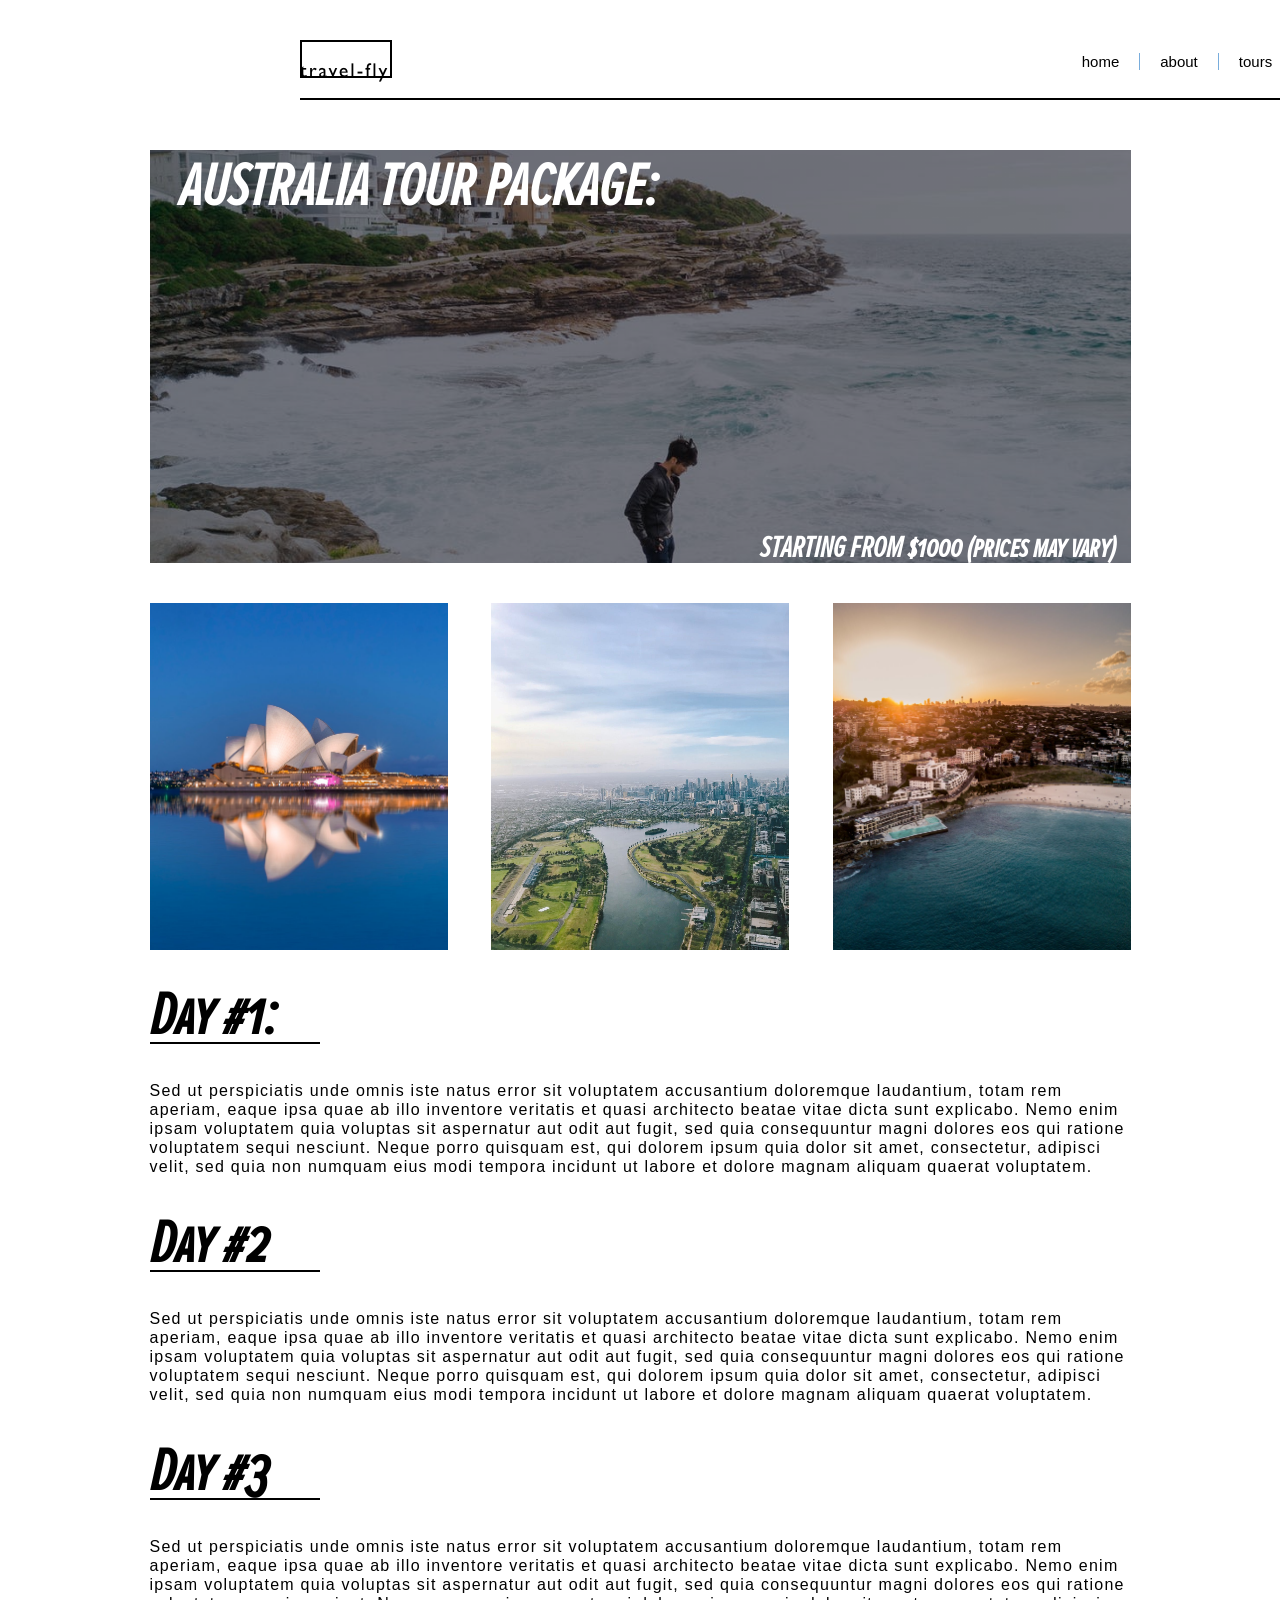
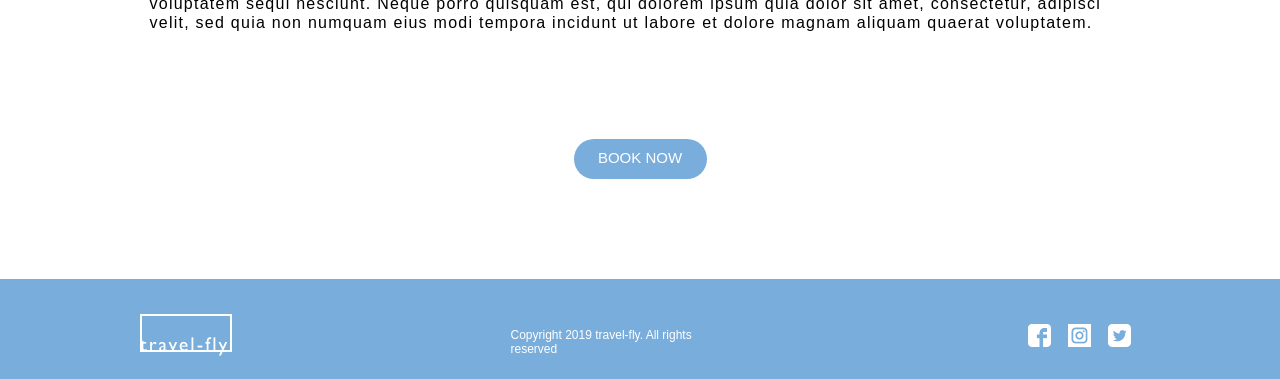
<file: australia.html>
<!DOCTYPE html>
<html lang="en">
  <head>
    <meta charset="UTF-8" />
    <meta name="viewport" content="width=device-width, initial-scale=1.0" />
    <title>Australia</title>
    <link rel="stylesheet" href="css/styles.css" />
  </head>
  <body>
    <nav class="black-nav">
      <div class="logo-black"></div>
      <div class="black-links">
        <a id="home" href="#">home</a>
        <a id="about" href="#" class="active">about</a>
        <a id="tours" href="#" class="active">tours</a>
        <a id="special" href="#" class="active">special offers</a>
        <a id="blog" href="#" class="active">blog</a>
        <a id="contact" class="contact" href="#" class="active">contact</a>
      </div>
    </nav>

    <section class="individual-tours">
      <header class="australia-main">
        <h1>AUSTRALIA TOUR PACKAGE:</h1>
        <h4>STARTING FROM $1000 (prices may vary)</h4>
      </header>

      <div class="tour-images">
        <div class="image seven"></div>
        <div class="image eight"></div>
        <div class="image nine"></div>
      </div>
      <div class="tour-text">
        <div class="text">
          <h1>Day #1:</h1>
          <p>
            Sed ut perspiciatis unde omnis iste natus error sit voluptatem
            accusantium doloremque laudantium, totam rem aperiam, eaque ipsa
            quae ab illo inventore veritatis et quasi architecto beatae vitae
            dicta sunt explicabo. Nemo enim ipsam voluptatem quia voluptas sit
            aspernatur aut odit aut fugit, sed quia consequuntur magni dolores
            eos qui ratione voluptatem sequi nesciunt. Neque porro quisquam est,
            qui dolorem ipsum quia dolor sit amet, consectetur, adipisci velit,
            sed quia non numquam eius modi tempora incidunt ut labore et dolore
            magnam aliquam quaerat voluptatem.
          </p>
        </div>
        <div class="text">
          <h1>Day #2</h1>
          <p>
            Sed ut perspiciatis unde omnis iste natus error sit voluptatem
            accusantium doloremque laudantium, totam rem aperiam, eaque ipsa
            quae ab illo inventore veritatis et quasi architecto beatae vitae
            dicta sunt explicabo. Nemo enim ipsam voluptatem quia voluptas sit
            aspernatur aut odit aut fugit, sed quia consequuntur magni dolores
            eos qui ratione voluptatem sequi nesciunt. Neque porro quisquam est,
            qui dolorem ipsum quia dolor sit amet, consectetur, adipisci velit,
            sed quia non numquam eius modi tempora incidunt ut labore et dolore
            magnam aliquam quaerat voluptatem.
          </p>
        </div>
        <div class="text">
          <h1>Day #3</h1>
          <p>
            Sed ut perspiciatis unde omnis iste natus error sit voluptatem
            accusantium doloremque laudantium, totam rem aperiam, eaque ipsa
            quae ab illo inventore veritatis et quasi architecto beatae vitae
            dicta sunt explicabo. Nemo enim ipsam voluptatem quia voluptas sit
            aspernatur aut odit aut fugit, sed quia consequuntur magni dolores
            eos qui ratione voluptatem sequi nesciunt. Neque porro quisquam est,
            qui dolorem ipsum quia dolor sit amet, consectetur, adipisci velit,
            sed quia non numquam eius modi tempora incidunt ut labore et dolore
            magnam aliquam quaerat voluptatem.
          </p>
        </div>
      </div>
    </section>
    <div class="learnmore-button">
      <p>BOOK NOW</p>
    </div>

    <!-- --------------FOOTER---------- -->
    <footer>
      <div class="footer-content">
        <div class="icon"></div>
        <div class="copywright">
          Copyright 2019 travel-fly. All rights reserved
        </div>
        <div class="socials">
          <div class="facebook"></div>
          <div class="instagram"></div>
          <div class="twitter"></div>
        </div>
      </div>
    </footer>
  </body>
</html>
</file>
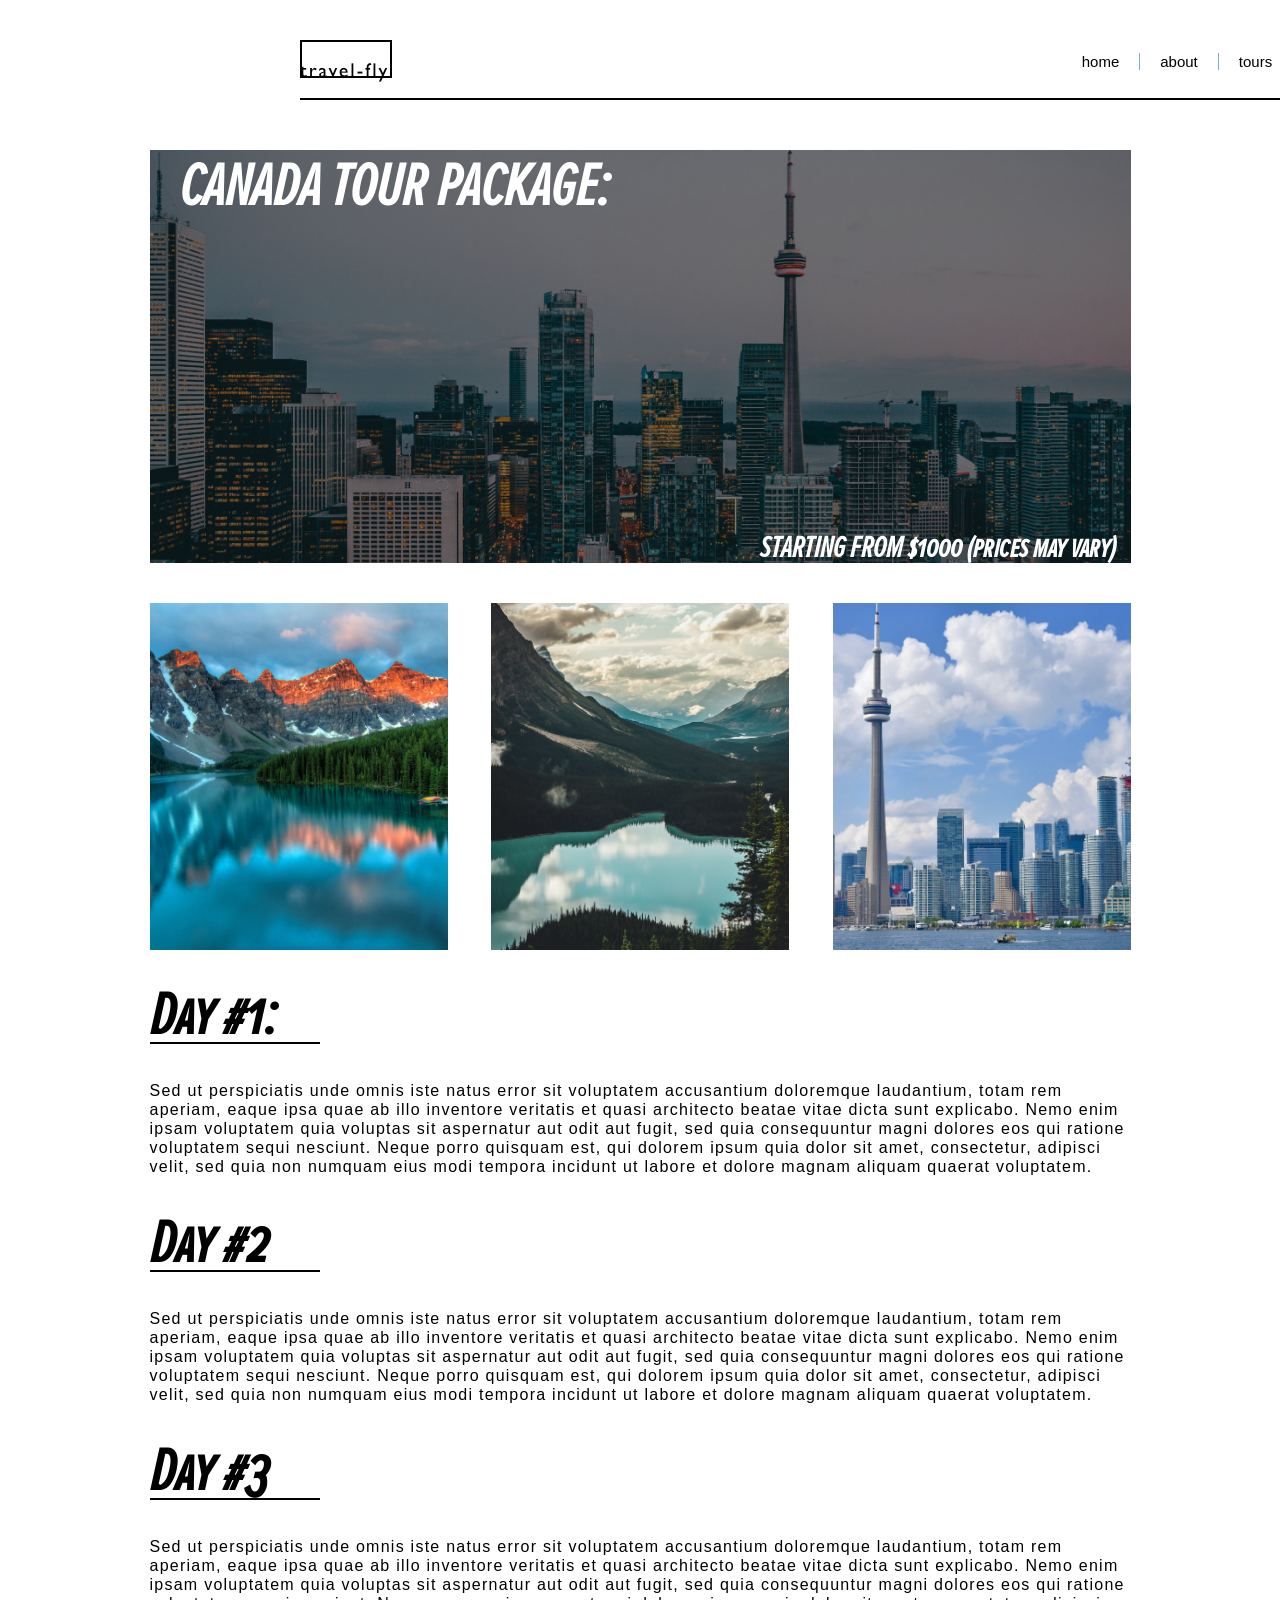
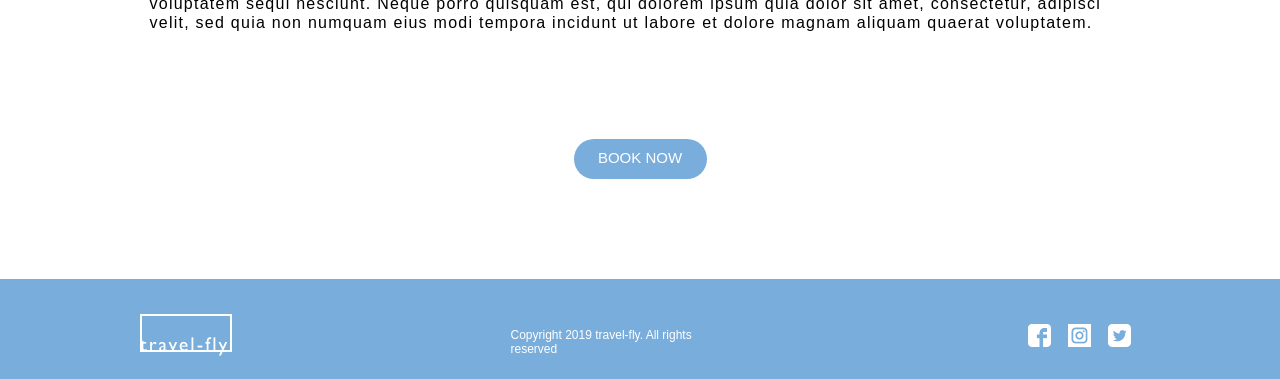
<file: canada.html>
<!DOCTYPE html>
<html lang="en">
  <head>
    <meta charset="UTF-8" />
    <meta name="viewport" content="width=device-width, initial-scale=1.0" />
    <title>Canada</title>
    <link rel="stylesheet" href="css/styles.css" />
  </head>
  <body>
    <nav class="black-nav">
      <div class="logo-black"></div>
      <div class="black-links">
        <a href="index.html" class="active">home</a>
        <a href="about.html" class="active">about</a>
        <a href="tours.html" class="active">tours</a>
        <a href="special.html" class="active">special offers</a>
        <a href="blog.html" class="active">blog</a>
        <a class="contact" href="contact.html" class="acive">contact</a>
      </div>
    </nav>

    <!-- =========HEADER PICTURE=============== -->
    <section class="individual-tours">
      <header class="canada-main">
        <h1>CANADA TOUR PACKAGE:</h1>
        <h4>STARTING FROM $1000 (prices may vary)</h4>
      </header>

      <div class="tour-images">
        <div class="image twentytwo"></div>
        <div class="image twentythree"></div>
        <div class="image twentyfour"></div>
      </div>
      <div class="tour-text">
        <div class="text">
          <h1>Day #1:</h1>
          <p>
            Sed ut perspiciatis unde omnis iste natus error sit voluptatem
            accusantium doloremque laudantium, totam rem aperiam, eaque ipsa
            quae ab illo inventore veritatis et quasi architecto beatae vitae
            dicta sunt explicabo. Nemo enim ipsam voluptatem quia voluptas sit
            aspernatur aut odit aut fugit, sed quia consequuntur magni dolores
            eos qui ratione voluptatem sequi nesciunt. Neque porro quisquam est,
            qui dolorem ipsum quia dolor sit amet, consectetur, adipisci velit,
            sed quia non numquam eius modi tempora incidunt ut labore et dolore
            magnam aliquam quaerat voluptatem.
          </p>
        </div>
        <div class="text">
          <h1>Day #2</h1>
          <p>
            Sed ut perspiciatis unde omnis iste natus error sit voluptatem
            accusantium doloremque laudantium, totam rem aperiam, eaque ipsa
            quae ab illo inventore veritatis et quasi architecto beatae vitae
            dicta sunt explicabo. Nemo enim ipsam voluptatem quia voluptas sit
            aspernatur aut odit aut fugit, sed quia consequuntur magni dolores
            eos qui ratione voluptatem sequi nesciunt. Neque porro quisquam est,
            qui dolorem ipsum quia dolor sit amet, consectetur, adipisci velit,
            sed quia non numquam eius modi tempora incidunt ut labore et dolore
            magnam aliquam quaerat voluptatem.
          </p>
        </div>
        <div class="text">
          <h1>Day #3</h1>
          <p>
            Sed ut perspiciatis unde omnis iste natus error sit voluptatem
            accusantium doloremque laudantium, totam rem aperiam, eaque ipsa
            quae ab illo inventore veritatis et quasi architecto beatae vitae
            dicta sunt explicabo. Nemo enim ipsam voluptatem quia voluptas sit
            aspernatur aut odit aut fugit, sed quia consequuntur magni dolores
            eos qui ratione voluptatem sequi nesciunt. Neque porro quisquam est,
            qui dolorem ipsum quia dolor sit amet, consectetur, adipisci velit,
            sed quia non numquam eius modi tempora incidunt ut labore et dolore
            magnam aliquam quaerat voluptatem.
          </p>
        </div>
      </div>
    </section>
    <div class="learnmore-button">
      <p>BOOK NOW</p>
    </div>

    <footer>
      <div class="footer-content">
        <div class="icon"></div>
        <div class="copywright">
          Copyright 2019 travel-fly. All rights reserved
        </div>
        <div class="socials">
          <div class="facebook"></div>
          <div class="instagram"></div>
          <div class="twitter"></div>
        </div>
      </div>
    </footer>
  </body>
</html>
</file>
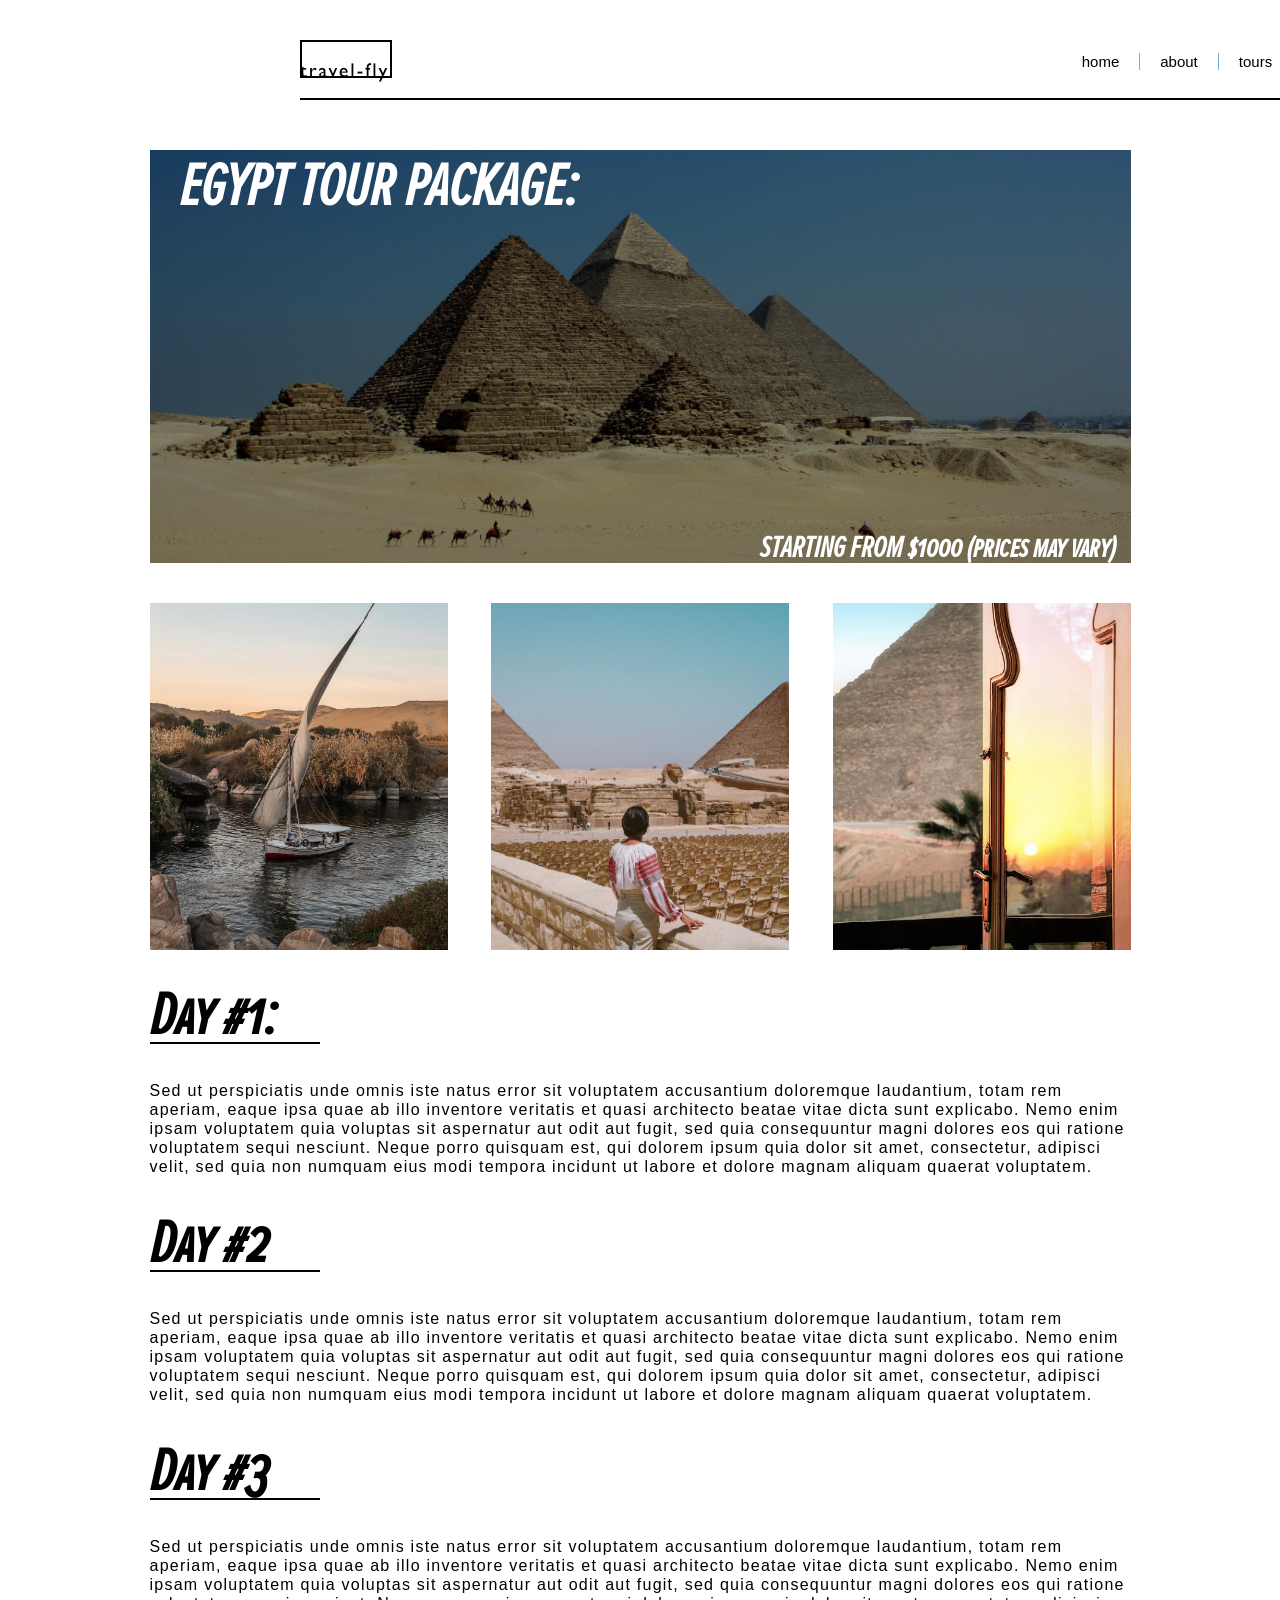
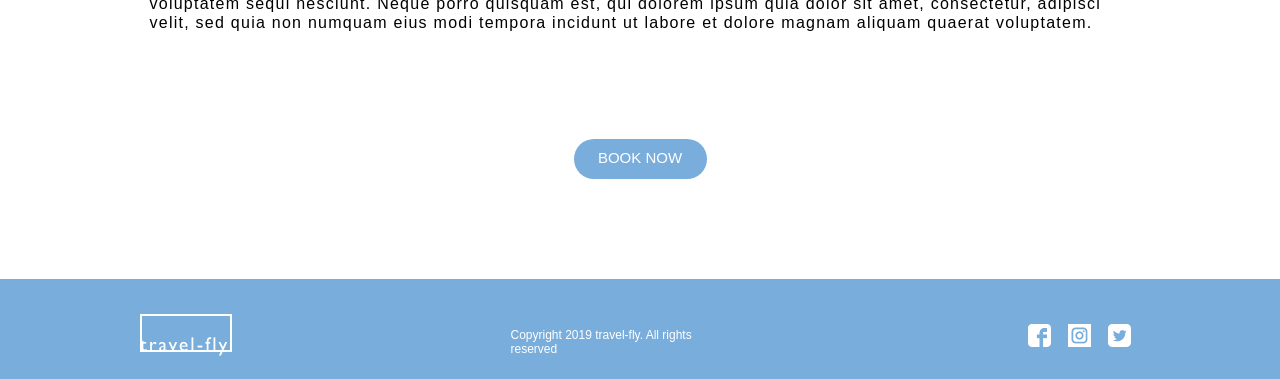
<file: egypt.html>
<!DOCTYPE html>
<html lang="en">
  <head>
    <meta charset="UTF-8" />
    <meta name="viewport" content="width=device-width, initial-scale=1.0" />
    <title>Egypt</title>
    <link rel="stylesheet" href="css/styles.css" />
  </head>
  <body>
    <nav class="black-nav">
      <div class="logo-black"></div>
      <div class="black-links">
        <a href="index.html" class="active">home</a>
        <a href="about.html" class="active">about</a>
        <a href="tours.html" class="active">tours</a>
        <a href="special.html" class="active">special offers</a>
        <a href="blog.html" class="active">blog</a>
        <a class="contact" href="contact.html" class="acive">contact</a>
      </div>
    </nav>

    <!-- =========HEADER PICTURE=============== -->
    <section class="individual-tours">
      <header class="egypt-main">
        <h1>EGYPT TOUR PACKAGE:</h1>
        <h4>STARTING FROM $1000 (prices may vary)</h4>
      </header>

      <div class="tour-images">
        <div class="image sixteen"></div>
        <div class="image seventeen"></div>
        <div class="image eighteen"></div>
      </div>
      <div class="tour-text">
        <div class="text">
          <h1>Day #1:</h1>
          <p>
            Sed ut perspiciatis unde omnis iste natus error sit voluptatem
            accusantium doloremque laudantium, totam rem aperiam, eaque ipsa
            quae ab illo inventore veritatis et quasi architecto beatae vitae
            dicta sunt explicabo. Nemo enim ipsam voluptatem quia voluptas sit
            aspernatur aut odit aut fugit, sed quia consequuntur magni dolores
            eos qui ratione voluptatem sequi nesciunt. Neque porro quisquam est,
            qui dolorem ipsum quia dolor sit amet, consectetur, adipisci velit,
            sed quia non numquam eius modi tempora incidunt ut labore et dolore
            magnam aliquam quaerat voluptatem.
          </p>
        </div>
        <div class="text">
          <h1>Day #2</h1>
          <p>
            Sed ut perspiciatis unde omnis iste natus error sit voluptatem
            accusantium doloremque laudantium, totam rem aperiam, eaque ipsa
            quae ab illo inventore veritatis et quasi architecto beatae vitae
            dicta sunt explicabo. Nemo enim ipsam voluptatem quia voluptas sit
            aspernatur aut odit aut fugit, sed quia consequuntur magni dolores
            eos qui ratione voluptatem sequi nesciunt. Neque porro quisquam est,
            qui dolorem ipsum quia dolor sit amet, consectetur, adipisci velit,
            sed quia non numquam eius modi tempora incidunt ut labore et dolore
            magnam aliquam quaerat voluptatem.
          </p>
        </div>
        <div class="text">
          <h1>Day #3</h1>
          <p>
            Sed ut perspiciatis unde omnis iste natus error sit voluptatem
            accusantium doloremque laudantium, totam rem aperiam, eaque ipsa
            quae ab illo inventore veritatis et quasi architecto beatae vitae
            dicta sunt explicabo. Nemo enim ipsam voluptatem quia voluptas sit
            aspernatur aut odit aut fugit, sed quia consequuntur magni dolores
            eos qui ratione voluptatem sequi nesciunt. Neque porro quisquam est,
            qui dolorem ipsum quia dolor sit amet, consectetur, adipisci velit,
            sed quia non numquam eius modi tempora incidunt ut labore et dolore
            magnam aliquam quaerat voluptatem.
          </p>
        </div>
      </div>
    </section>
    <div class="learnmore-button">
      <p>BOOK NOW</p>
    </div>

    <footer>
      <div class="footer-content">
        <div class="icon"></div>
        <div class="copywright">
          Copyright 2019 travel-fly. All rights reserved
        </div>
        <div class="socials">
          <div class="facebook"></div>
          <div class="instagram"></div>
          <div class="twitter"></div>
        </div>
      </div>
    </footer>
  </body>
</html>
</file>
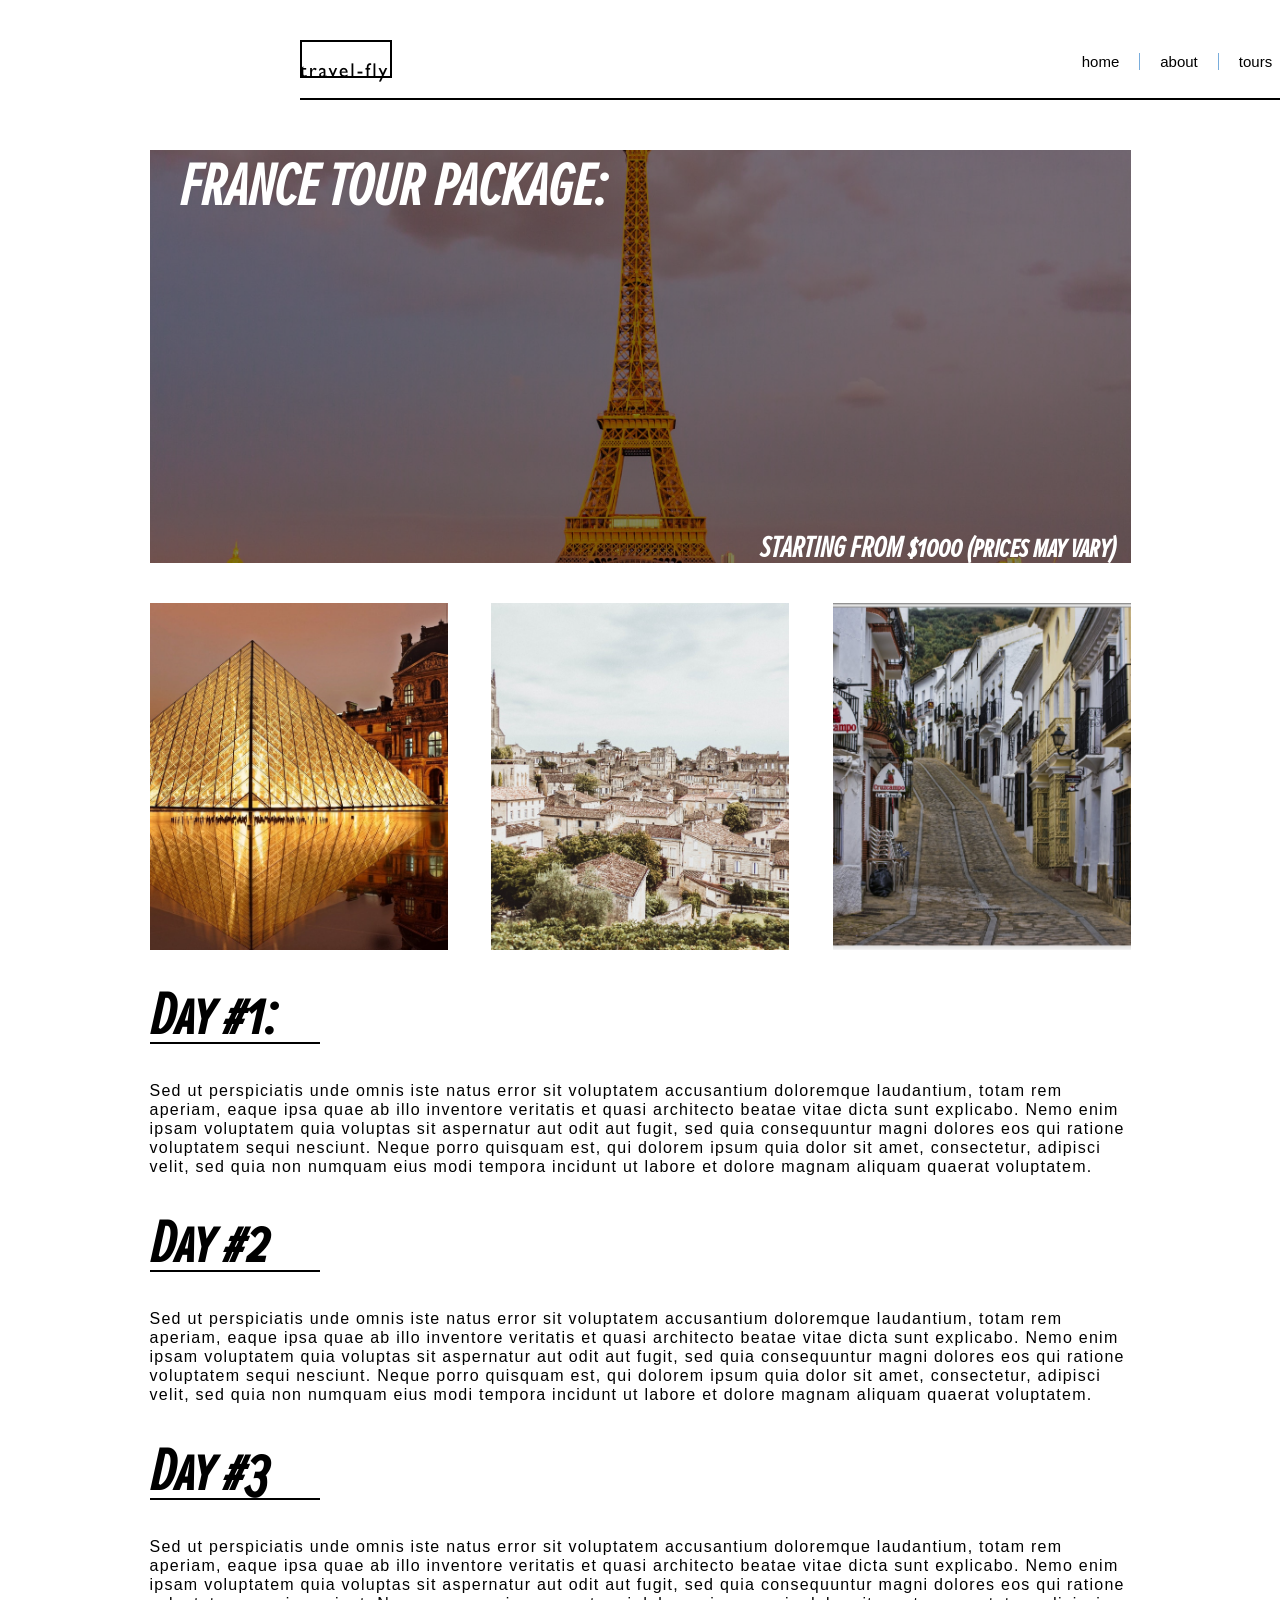
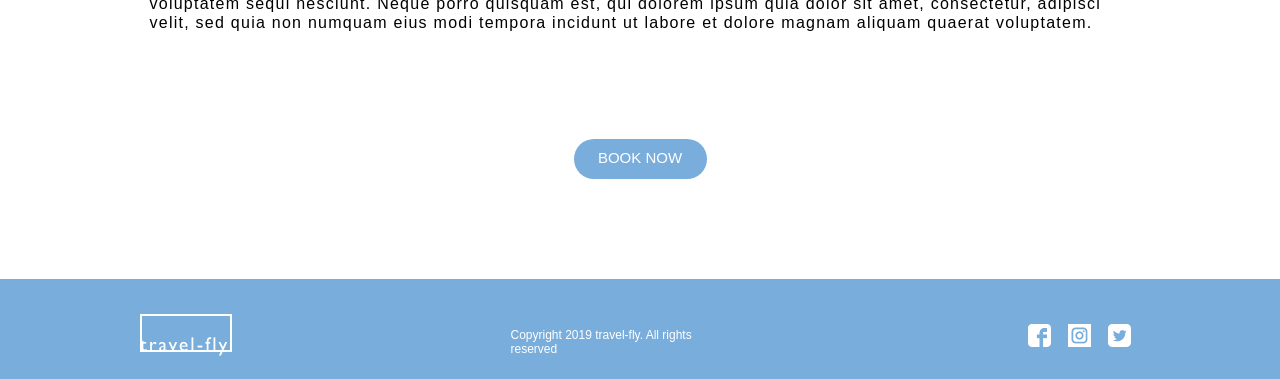
<file: france.html>
<!DOCTYPE html>
<html lang="en">
  <head>
    <meta charset="UTF-8" />
    <meta name="viewport" content="width=device-width, initial-scale=1.0" />
    <title>France</title>
    <link rel="stylesheet" href="css/styles.css" />
  </head>
  <body>
    <nav class="black-nav">
      <div class="logo-black"></div>
      <div class="black-links">
        <a href="index.html" class="active">home</a>
        <a href="about.html" class="active">about</a>
        <a href="tours.html" class="active">tours</a>
        <a href="special.html" class="active">special offers</a>
        <a href="blog.html" class="active">blog</a>
        <a class="contact" href="contact.html" class="acive">contact</a>
      </div>
    </nav>

    <!-- =========HEADER PICTURE=============== -->
    <section class="individual-tours">
      <header class="france-main">
        <h1>FRANCE TOUR PACKAGE:</h1>
        <h4>STARTING FROM $1000 (prices may vary)</h4>
      </header>

      <div class="tour-images">
        <div class="image thirteen"></div>
        <div class="image fourteen"></div>
        <div class="image fifteen"></div>
      </div>
      <div class="tour-text">
        <div class="text">
          <h1>Day #1:</h1>
          <p>
            Sed ut perspiciatis unde omnis iste natus error sit voluptatem
            accusantium doloremque laudantium, totam rem aperiam, eaque ipsa
            quae ab illo inventore veritatis et quasi architecto beatae vitae
            dicta sunt explicabo. Nemo enim ipsam voluptatem quia voluptas sit
            aspernatur aut odit aut fugit, sed quia consequuntur magni dolores
            eos qui ratione voluptatem sequi nesciunt. Neque porro quisquam est,
            qui dolorem ipsum quia dolor sit amet, consectetur, adipisci velit,
            sed quia non numquam eius modi tempora incidunt ut labore et dolore
            magnam aliquam quaerat voluptatem.
          </p>
        </div>
        <div class="text">
          <h1>Day #2</h1>
          <p>
            Sed ut perspiciatis unde omnis iste natus error sit voluptatem
            accusantium doloremque laudantium, totam rem aperiam, eaque ipsa
            quae ab illo inventore veritatis et quasi architecto beatae vitae
            dicta sunt explicabo. Nemo enim ipsam voluptatem quia voluptas sit
            aspernatur aut odit aut fugit, sed quia consequuntur magni dolores
            eos qui ratione voluptatem sequi nesciunt. Neque porro quisquam est,
            qui dolorem ipsum quia dolor sit amet, consectetur, adipisci velit,
            sed quia non numquam eius modi tempora incidunt ut labore et dolore
            magnam aliquam quaerat voluptatem.
          </p>
        </div>
        <div class="text">
          <h1>Day #3</h1>
          <p>
            Sed ut perspiciatis unde omnis iste natus error sit voluptatem
            accusantium doloremque laudantium, totam rem aperiam, eaque ipsa
            quae ab illo inventore veritatis et quasi architecto beatae vitae
            dicta sunt explicabo. Nemo enim ipsam voluptatem quia voluptas sit
            aspernatur aut odit aut fugit, sed quia consequuntur magni dolores
            eos qui ratione voluptatem sequi nesciunt. Neque porro quisquam est,
            qui dolorem ipsum quia dolor sit amet, consectetur, adipisci velit,
            sed quia non numquam eius modi tempora incidunt ut labore et dolore
            magnam aliquam quaerat voluptatem.
          </p>
        </div>
      </div>
    </section>
    <div class="learnmore-button">
      <p>BOOK NOW</p>
    </div>

    <footer>
      <div class="footer-content">
        <div class="icon"></div>
        <div class="copywright">
          Copyright 2019 travel-fly. All rights reserved
        </div>
        <div class="socials">
          <div class="facebook"></div>
          <div class="instagram"></div>
          <div class="twitter"></div>
        </div>
      </div>
    </footer>
  </body>
</html>
</file>
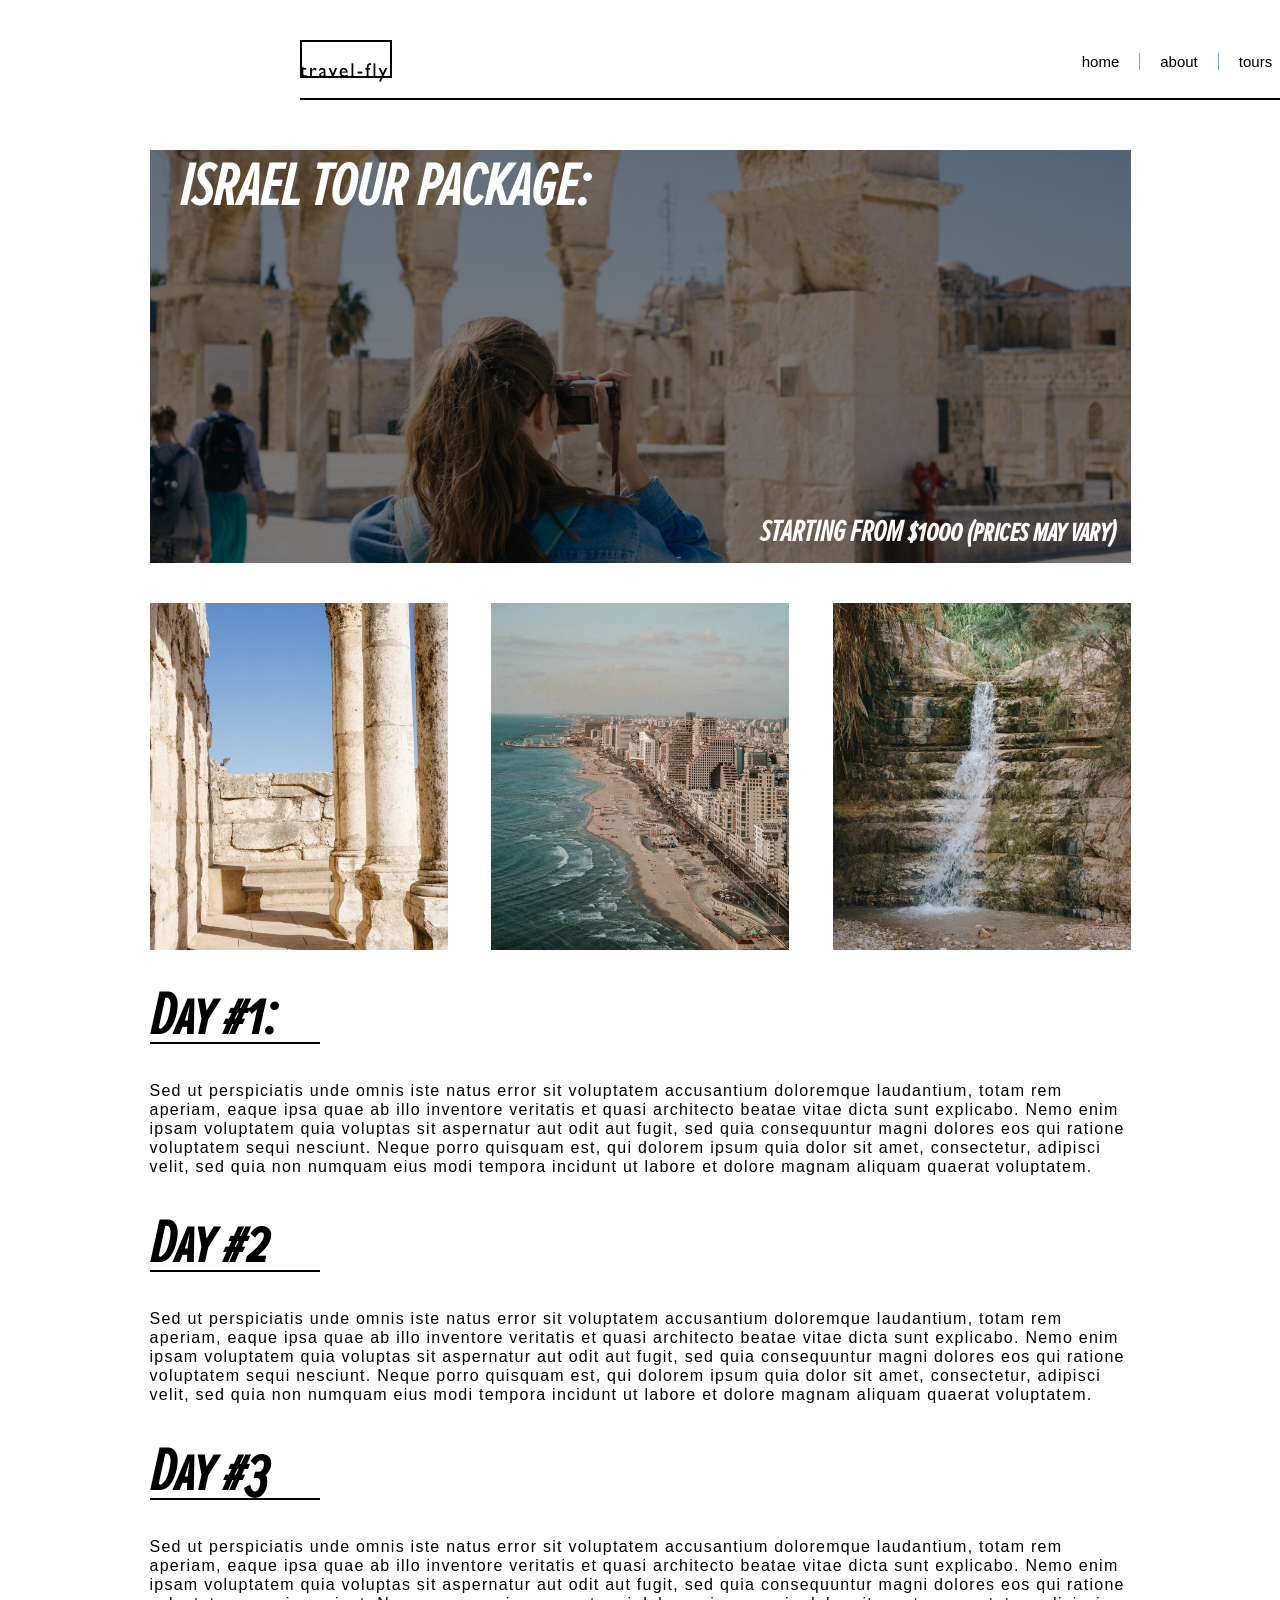
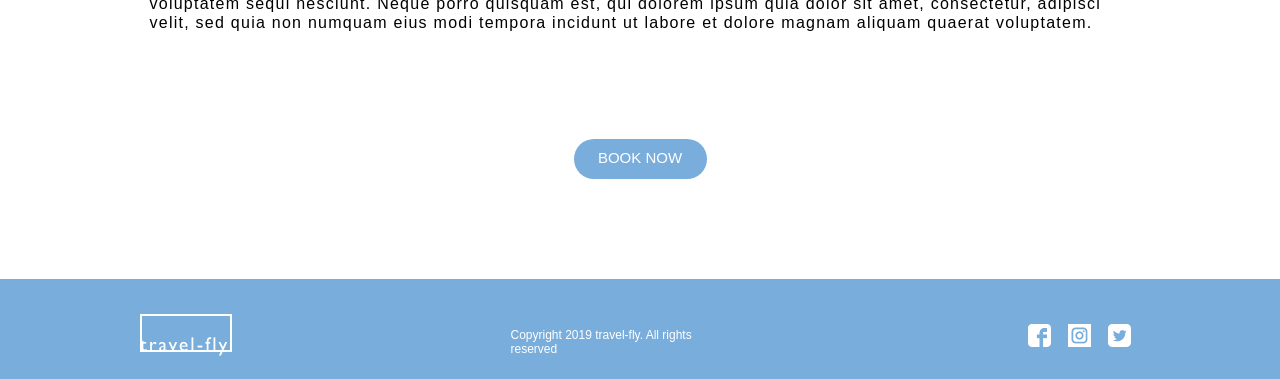
<file: israel.html>
<!DOCTYPE html>
<html lang="en">
  <head>
    <meta charset="UTF-8" />
    <meta name="viewport" content="width=device-width, initial-scale=1.0" />
    <title>Israel</title>
    <link rel="stylesheet" href="css/styles.css" />
  </head>
  <body>
    <nav class="black-nav">
      <div class="logo-black"></div>
      <div class="black-links">
        <a href="index.html" class="active">home</a>
        <a href="about.html">about</a>
        <a href="tours.html" class="active">tours</a>
        <a href="special.html" class="active">special offers</a>
        <a href="blog.html" class="active">blog</a>
        <a class="contact" href="contact.html" class="acive">contact</a>
      </div>
    </nav>

    <!-- =========HEADER PICTURE=============== -->
    <section class="individual-tours">
      <header class="israel-main">
        <h1>ISRAEL TOUR PACKAGE:</h1>
        <h4>STARTING FROM $1000 (prices may vary)</h4>
      </header>

      <div class="tour-images">
        <div class="image one"></div>
        <div class="image two"></div>
        <div class="image three"></div>
      </div>
      <div class="tour-text">
        <div class="text">
          <h1>Day #1:</h1>
          <p>
            Sed ut perspiciatis unde omnis iste natus error sit voluptatem
            accusantium doloremque laudantium, totam rem aperiam, eaque ipsa
            quae ab illo inventore veritatis et quasi architecto beatae vitae
            dicta sunt explicabo. Nemo enim ipsam voluptatem quia voluptas sit
            aspernatur aut odit aut fugit, sed quia consequuntur magni dolores
            eos qui ratione voluptatem sequi nesciunt. Neque porro quisquam est,
            qui dolorem ipsum quia dolor sit amet, consectetur, adipisci velit,
            sed quia non numquam eius modi tempora incidunt ut labore et dolore
            magnam aliquam quaerat voluptatem.
          </p>
        </div>
        <div class="text">
          <h1>Day #2</h1>
          <p>
            Sed ut perspiciatis unde omnis iste natus error sit voluptatem
            accusantium doloremque laudantium, totam rem aperiam, eaque ipsa
            quae ab illo inventore veritatis et quasi architecto beatae vitae
            dicta sunt explicabo. Nemo enim ipsam voluptatem quia voluptas sit
            aspernatur aut odit aut fugit, sed quia consequuntur magni dolores
            eos qui ratione voluptatem sequi nesciunt. Neque porro quisquam est,
            qui dolorem ipsum quia dolor sit amet, consectetur, adipisci velit,
            sed quia non numquam eius modi tempora incidunt ut labore et dolore
            magnam aliquam quaerat voluptatem.
          </p>
        </div>
        <div class="text">
          <h1>Day #3</h1>
          <p>
            Sed ut perspiciatis unde omnis iste natus error sit voluptatem
            accusantium doloremque laudantium, totam rem aperiam, eaque ipsa
            quae ab illo inventore veritatis et quasi architecto beatae vitae
            dicta sunt explicabo. Nemo enim ipsam voluptatem quia voluptas sit
            aspernatur aut odit aut fugit, sed quia consequuntur magni dolores
            eos qui ratione voluptatem sequi nesciunt. Neque porro quisquam est,
            qui dolorem ipsum quia dolor sit amet, consectetur, adipisci velit,
            sed quia non numquam eius modi tempora incidunt ut labore et dolore
            magnam aliquam quaerat voluptatem.
          </p>
        </div>
      </div>
    </section>
    <div class="learnmore-button">
      <p>BOOK NOW</p>
    </div>

    <footer>
      <div class="footer-content">
        <div class="icon"></div>
        <div class="copywright">
          Copyright 2019 travel-fly. All rights reserved
        </div>
        <div class="socials">
          <div class="facebook"></div>
          <div class="instagram"></div>
          <div class="twitter"></div>
        </div>
      </div>
    </footer>
  </body>
</html>
</file>
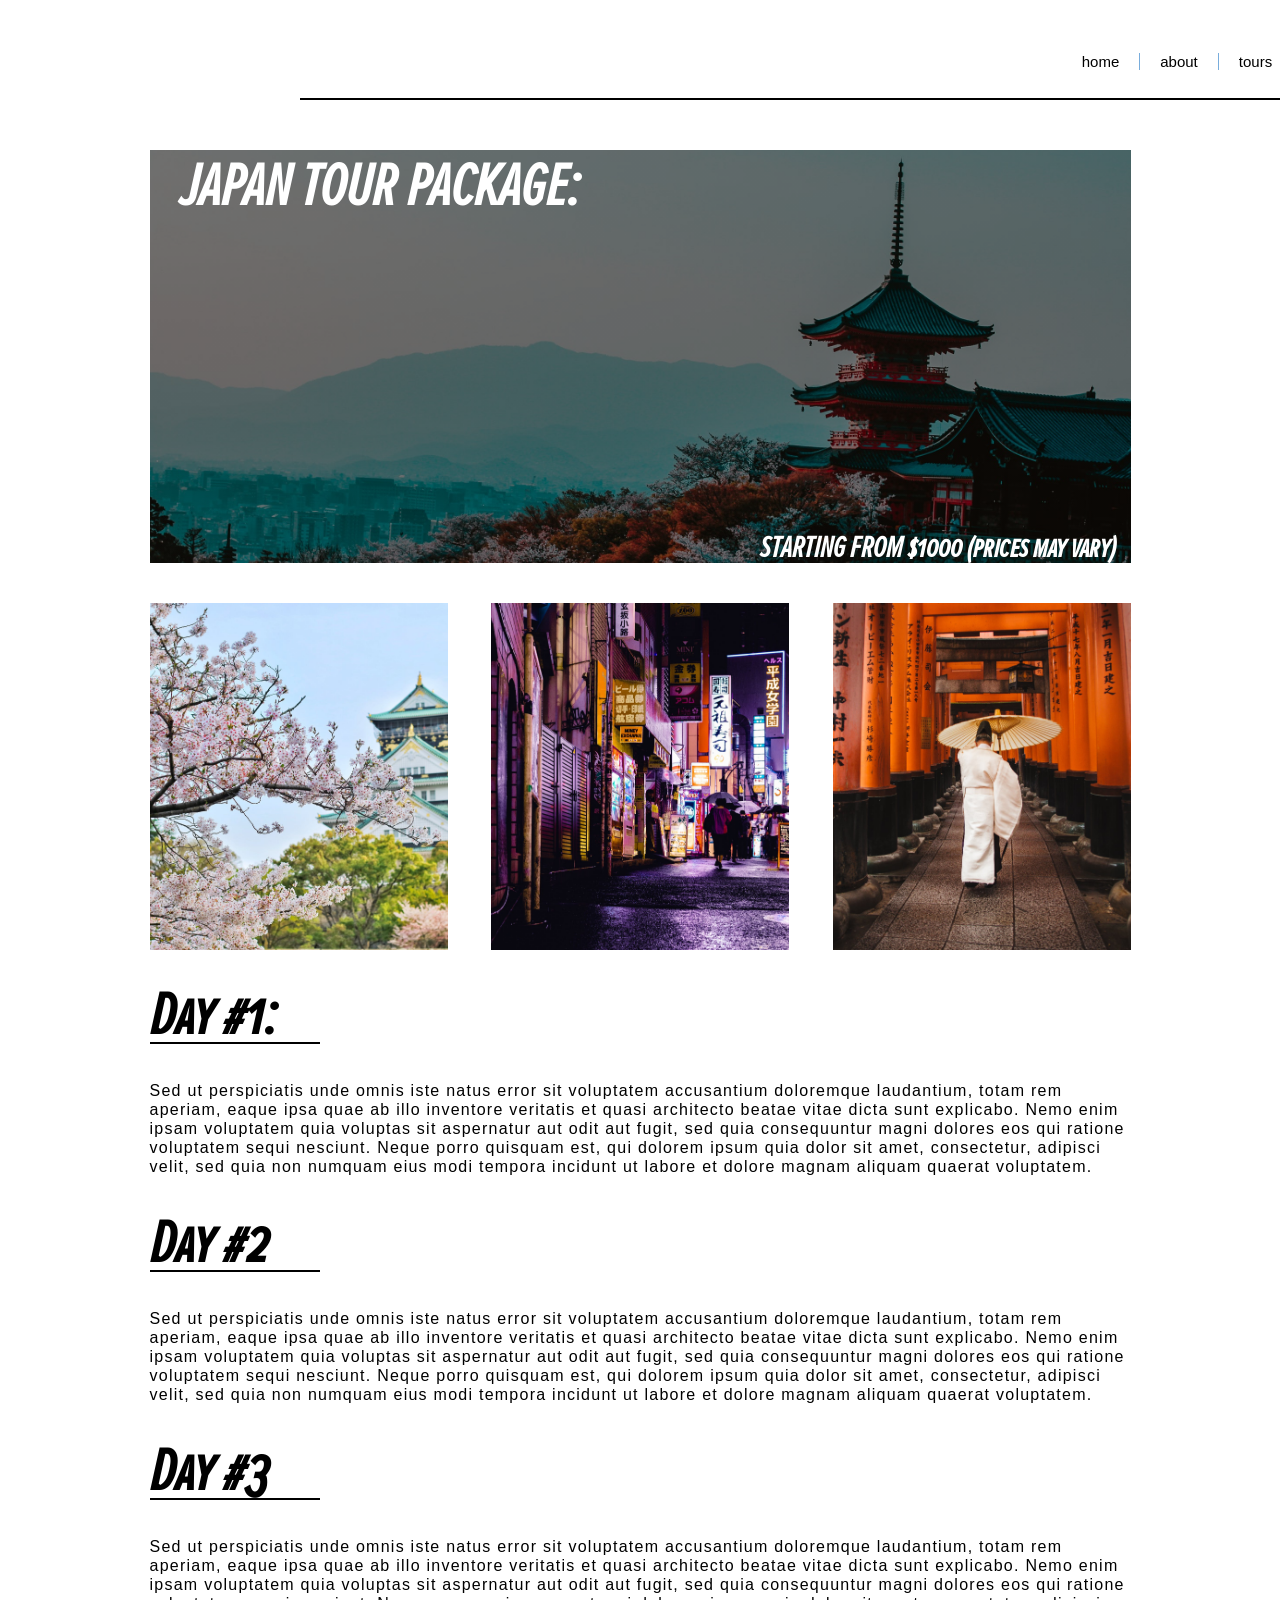
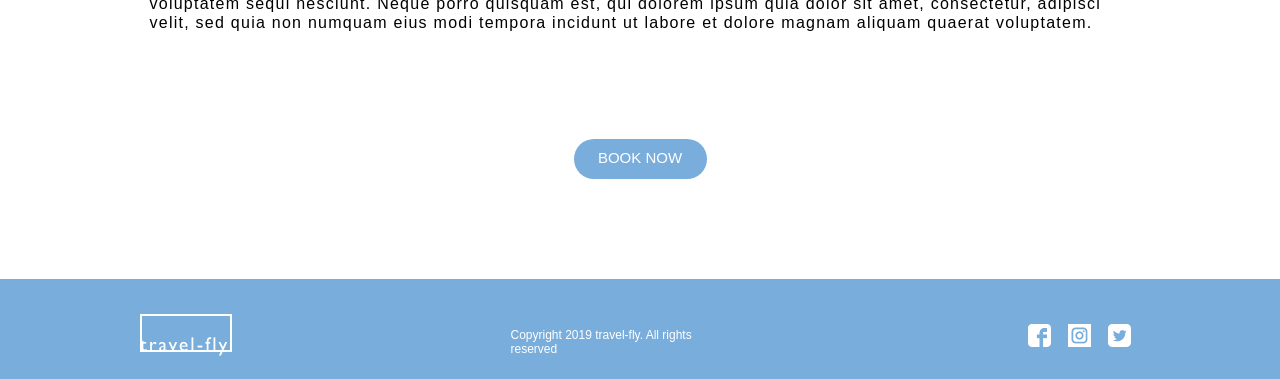
<file: japan.html>
<!DOCTYPE html>
<html lang="en">
  <head>
    <meta charset="UTF-8" />
    <meta name="viewport" content="width=device-width, initial-scale=1.0" />
    <title>Japan</title>
    <link rel="stylesheet" href="css/styles.css" />
  </head>
  <body>
    <nav class="black-nav">
      <div class="logo-nav"></div>
      <div class="black-links">
        <a href="index.html" class="active">home</a>
        <a href="about.html" class="active">about</a>
        <a href="tours.html" class="active">tours</a>
        <a href="special.html" class="active">special offers</a>
        <a href="blog.html" class="active">blog</a>
        <a class="contact" href="contact.html" class="acive">contact</a>
      </div>
    </nav>

    <!-- =========HEADER PICTURE=============== -->
    <section class="individual-tours">
      <header class="japan-main">
        <h1>JAPAN TOUR PACKAGE:</h1>
        <h4>STARTING FROM $1000 (prices may vary)</h4>
      </header>

      <div class="tour-images">
        <div class="image nineteen"></div>
        <div class="image twenty"></div>
        <div class="image twentyone"></div>
      </div>
      <div class="tour-text">
        <div class="text">
          <h1>Day #1:</h1>
          <p>
            Sed ut perspiciatis unde omnis iste natus error sit voluptatem
            accusantium doloremque laudantium, totam rem aperiam, eaque ipsa
            quae ab illo inventore veritatis et quasi architecto beatae vitae
            dicta sunt explicabo. Nemo enim ipsam voluptatem quia voluptas sit
            aspernatur aut odit aut fugit, sed quia consequuntur magni dolores
            eos qui ratione voluptatem sequi nesciunt. Neque porro quisquam est,
            qui dolorem ipsum quia dolor sit amet, consectetur, adipisci velit,
            sed quia non numquam eius modi tempora incidunt ut labore et dolore
            magnam aliquam quaerat voluptatem.
          </p>
        </div>
        <div class="text">
          <h1>Day #2</h1>
          <p>
            Sed ut perspiciatis unde omnis iste natus error sit voluptatem
            accusantium doloremque laudantium, totam rem aperiam, eaque ipsa
            quae ab illo inventore veritatis et quasi architecto beatae vitae
            dicta sunt explicabo. Nemo enim ipsam voluptatem quia voluptas sit
            aspernatur aut odit aut fugit, sed quia consequuntur magni dolores
            eos qui ratione voluptatem sequi nesciunt. Neque porro quisquam est,
            qui dolorem ipsum quia dolor sit amet, consectetur, adipisci velit,
            sed quia non numquam eius modi tempora incidunt ut labore et dolore
            magnam aliquam quaerat voluptatem.
          </p>
        </div>
        <div class="text">
          <h1>Day #3</h1>
          <p>
            Sed ut perspiciatis unde omnis iste natus error sit voluptatem
            accusantium doloremque laudantium, totam rem aperiam, eaque ipsa
            quae ab illo inventore veritatis et quasi architecto beatae vitae
            dicta sunt explicabo. Nemo enim ipsam voluptatem quia voluptas sit
            aspernatur aut odit aut fugit, sed quia consequuntur magni dolores
            eos qui ratione voluptatem sequi nesciunt. Neque porro quisquam est,
            qui dolorem ipsum quia dolor sit amet, consectetur, adipisci velit,
            sed quia non numquam eius modi tempora incidunt ut labore et dolore
            magnam aliquam quaerat voluptatem.
          </p>
        </div>
      </div>
    </section>
    <div class="learnmore-button">
      <p>BOOK NOW</p>
    </div>

    <footer>
      <div class="footer-content">
        <div class="icon"></div>
        <div class="copywright">
          Copyright 2019 travel-fly. All rights reserved
        </div>
        <div class="socials">
          <div class="facebook"></div>
          <div class="instagram"></div>
          <div class="twitter"></div>
        </div>
      </div>
    </footer>
  </body>
</html>
</file>
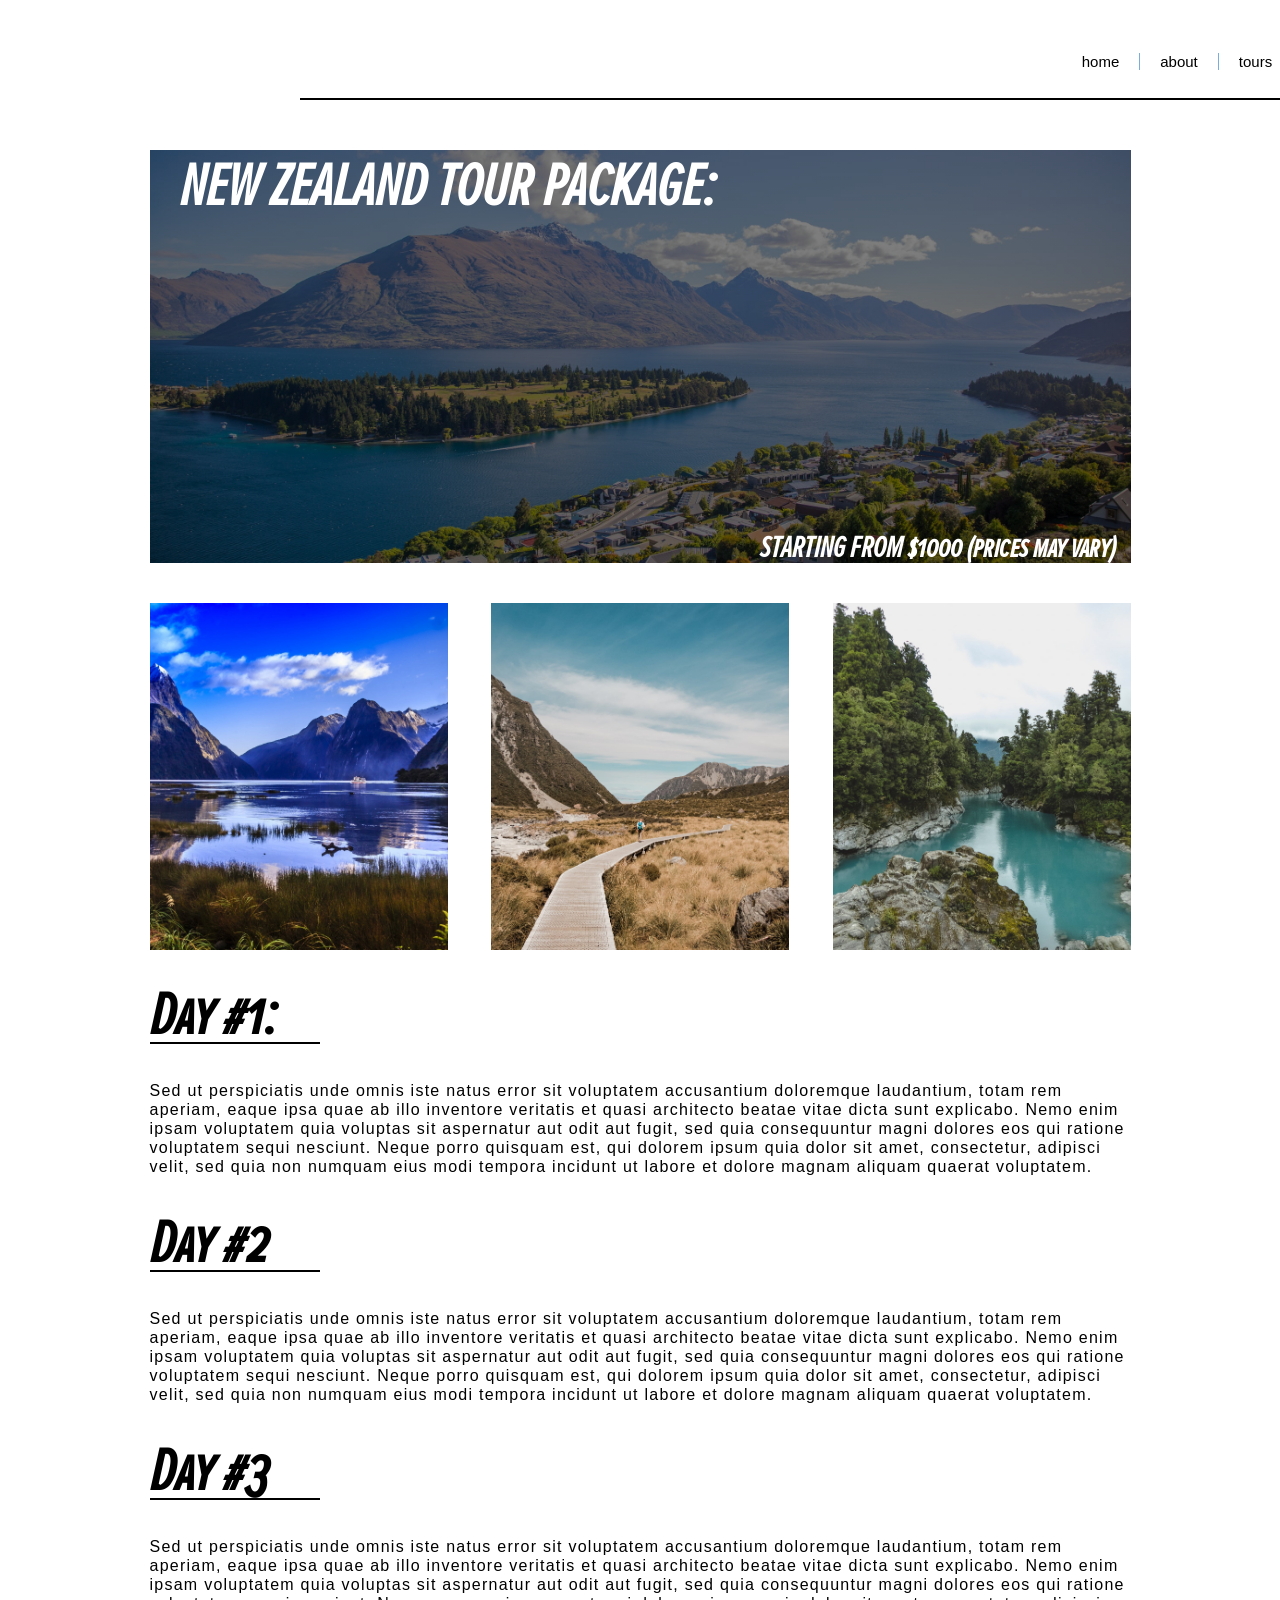
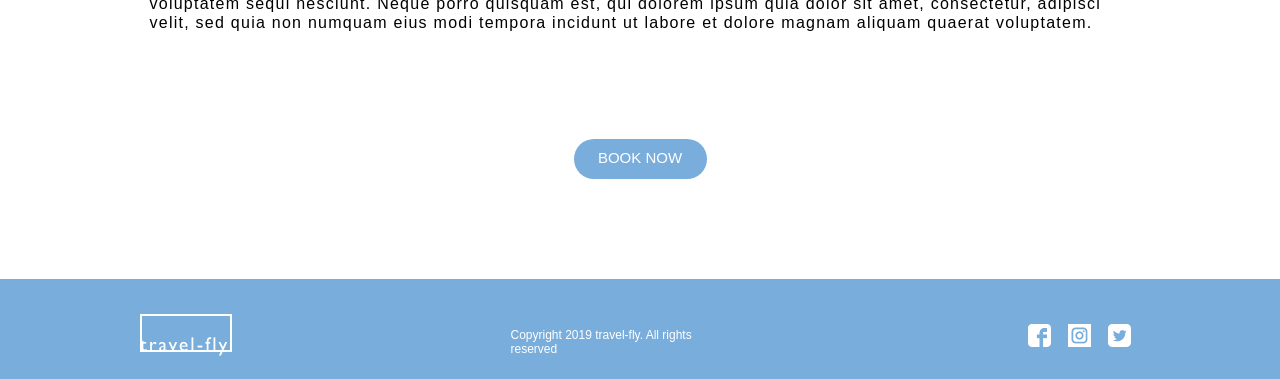
<file: newz.html>
<!DOCTYPE html>
<html lang="en">
  <head>
    <meta charset="UTF-8" />
    <meta name="viewport" content="width=device-width, initial-scale=1.0" />
    <title>New Zealand</title>
    <link rel="stylesheet" href="css/styles.css" />
  </head>
  <body>
    <nav class="black-nav">
      <div class="logo-nav"></div>
      <div class="black-links">
        <a href="index.html" class="active">home</a>
        <a href="about.html" class="active">about</a>
        <a href="tours.html" class="active">tours</a>
        <a href="special.html" class="active">special offers</a>
        <a href="blog.html" class="active">blog</a>
        <a class="contact" href="contact.html" class="acive">contact</a>
      </div>
    </nav>

    <!-- =========HEADER PICTURE=============== -->
    <section class="individual-tours">
      <header class="newz-main">
        <h1>NEW ZEALAND TOUR PACKAGE:</h1>
        <h4>STARTING FROM $1000 (prices may vary)</h4>
      </header>

      <div class="tour-images">
        <div class="image ten"></div>
        <div class="image eleven"></div>
        <div class="image twelve"></div>
      </div>
      <div class="tour-text">
        <div class="text">
          <h1>Day #1:</h1>
          <p>
            Sed ut perspiciatis unde omnis iste natus error sit voluptatem
            accusantium doloremque laudantium, totam rem aperiam, eaque ipsa
            quae ab illo inventore veritatis et quasi architecto beatae vitae
            dicta sunt explicabo. Nemo enim ipsam voluptatem quia voluptas sit
            aspernatur aut odit aut fugit, sed quia consequuntur magni dolores
            eos qui ratione voluptatem sequi nesciunt. Neque porro quisquam est,
            qui dolorem ipsum quia dolor sit amet, consectetur, adipisci velit,
            sed quia non numquam eius modi tempora incidunt ut labore et dolore
            magnam aliquam quaerat voluptatem.
          </p>
        </div>
        <div class="text">
          <h1>Day #2</h1>
          <p>
            Sed ut perspiciatis unde omnis iste natus error sit voluptatem
            accusantium doloremque laudantium, totam rem aperiam, eaque ipsa
            quae ab illo inventore veritatis et quasi architecto beatae vitae
            dicta sunt explicabo. Nemo enim ipsam voluptatem quia voluptas sit
            aspernatur aut odit aut fugit, sed quia consequuntur magni dolores
            eos qui ratione voluptatem sequi nesciunt. Neque porro quisquam est,
            qui dolorem ipsum quia dolor sit amet, consectetur, adipisci velit,
            sed quia non numquam eius modi tempora incidunt ut labore et dolore
            magnam aliquam quaerat voluptatem.
          </p>
        </div>
        <div class="text">
          <h1>Day #3</h1>
          <p>
            Sed ut perspiciatis unde omnis iste natus error sit voluptatem
            accusantium doloremque laudantium, totam rem aperiam, eaque ipsa
            quae ab illo inventore veritatis et quasi architecto beatae vitae
            dicta sunt explicabo. Nemo enim ipsam voluptatem quia voluptas sit
            aspernatur aut odit aut fugit, sed quia consequuntur magni dolores
            eos qui ratione voluptatem sequi nesciunt. Neque porro quisquam est,
            qui dolorem ipsum quia dolor sit amet, consectetur, adipisci velit,
            sed quia non numquam eius modi tempora incidunt ut labore et dolore
            magnam aliquam quaerat voluptatem.
          </p>
        </div>
      </div>
    </section>
    <div class="learnmore-button">
      <p>BOOK NOW</p>
    </div>

    <footer>
      <div class="footer-content">
        <div class="icon"></div>
        <div class="copywright">
          Copyright 2019 travel-fly. All rights reserved
        </div>
        <div class="socials">
          <div class="facebook"></div>
          <div class="instagram"></div>
          <div class="twitter"></div>
        </div>
      </div>
    </footer>
  </body>
</html>
</file>
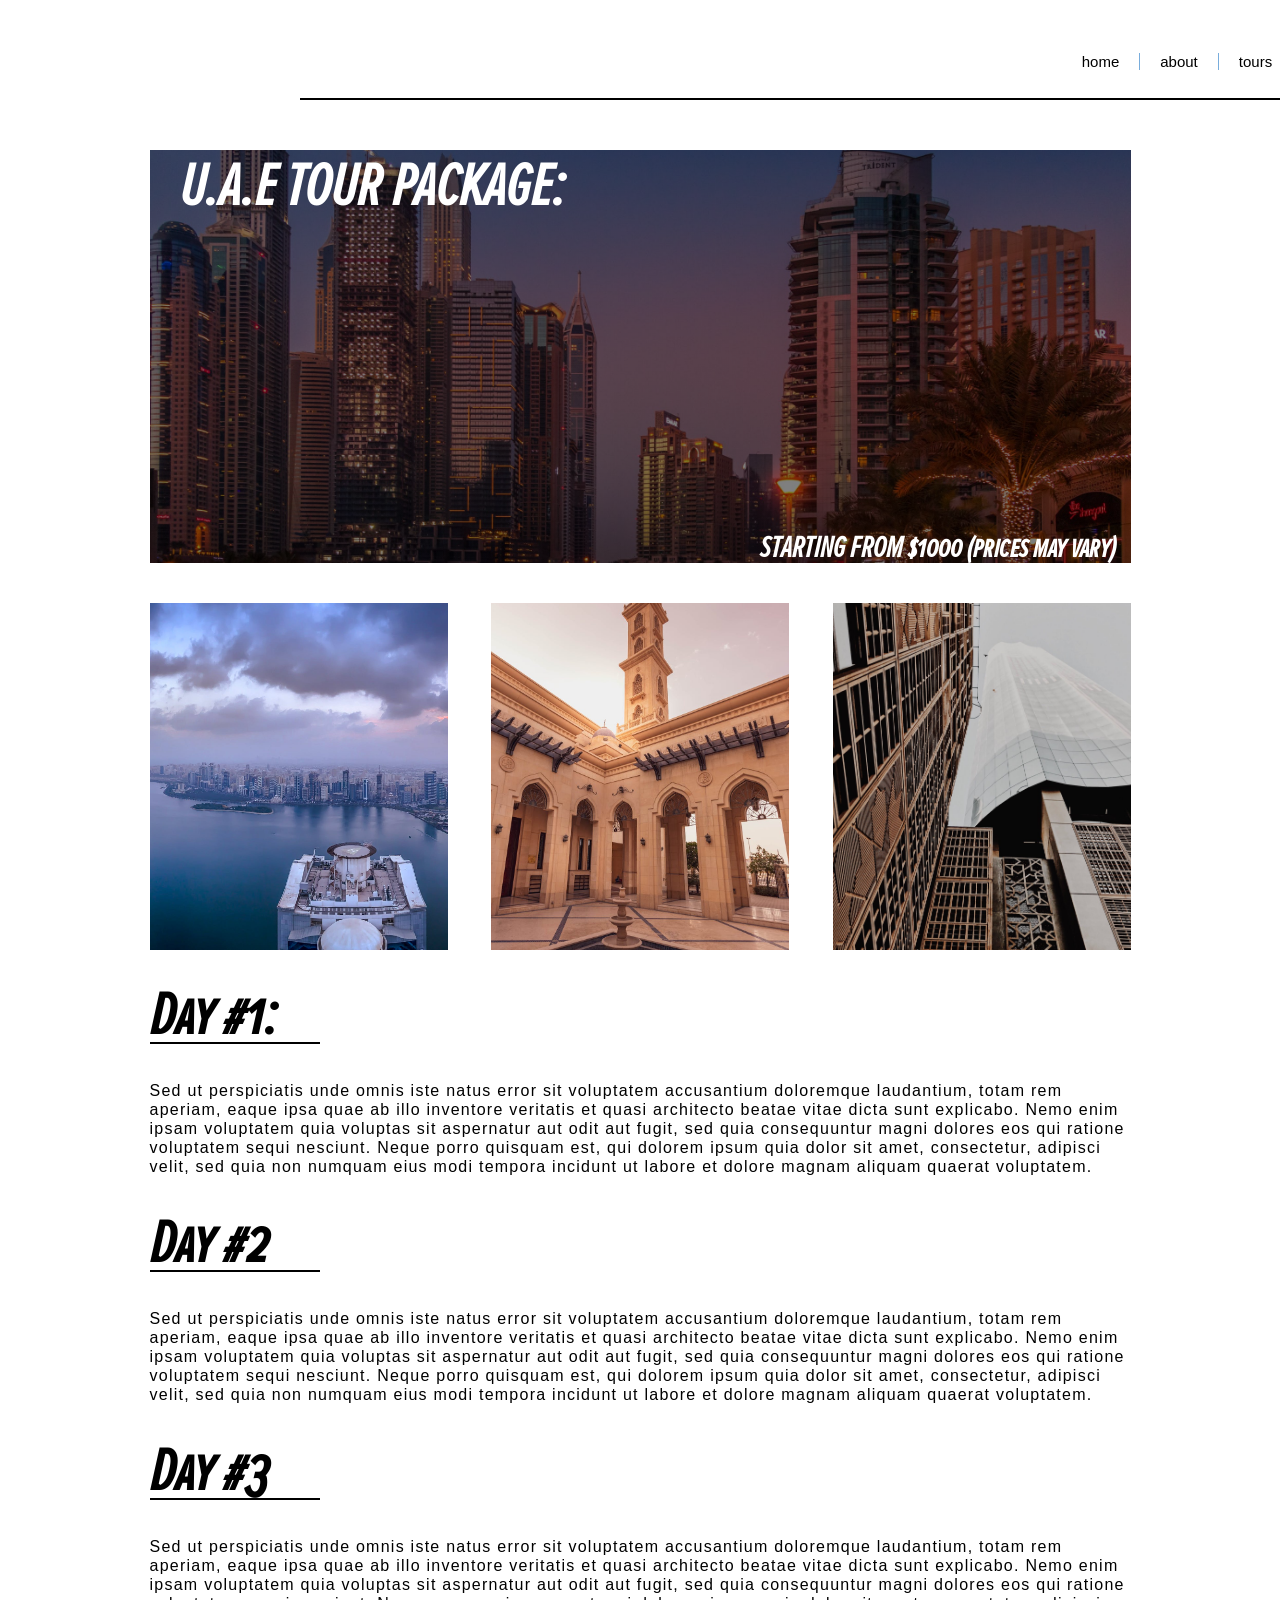
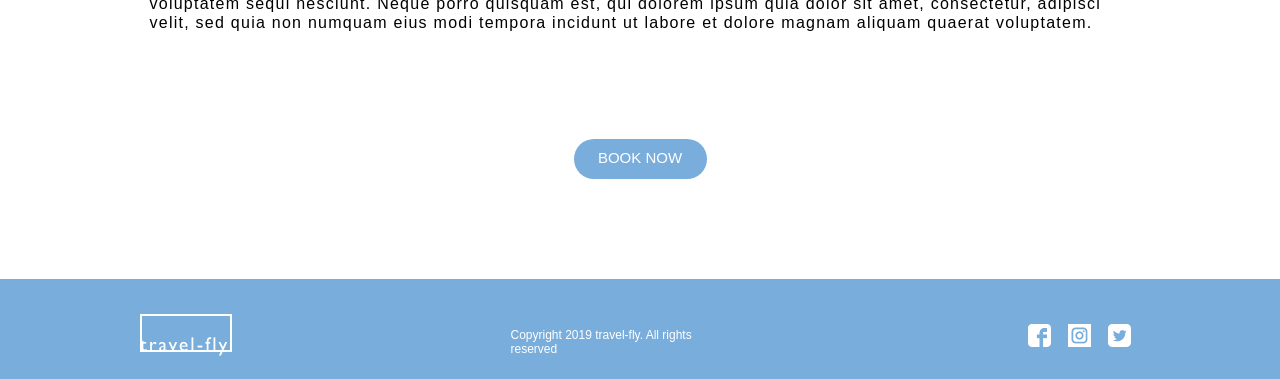
<file: uae.html>
<!DOCTYPE html>
<html lang="en">
  <head>
    <meta charset="UTF-8" />
    <meta name="viewport" content="width=device-width, initial-scale=1.0" />
    <title>U.A.E</title>
    <link rel="stylesheet" href="css/styles.css" />
  </head>
  <body>
    <nav class="black-nav">
      <div class="logo-nav"></div>
      <div class="black-links">
        <a href="index.html" class="active">home</a>
        <a href="about.html" class="active">about</a>
        <a href="tours.html" class="active">tours</a>
        <a href="special.html" class="active">special offers</a>
        <a href="blog.html" class="active">blog</a>
        <a class="contact" href="contact.html" class="acive">contact</a>
      </div>
    </nav>

    <!-- =========HEADER PICTURE=============== -->
    <section class="individual-tours">
      <header class="uae-main">
        <h1>U.A.E TOUR PACKAGE:</h1>
        <h4>STARTING FROM $1000 (prices may vary)</h4>
      </header>

      <div class="tour-images">
        <div class="image twentyfive"></div>
        <div class="image twentysix"></div>
        <div class="image twentyseven"></div>
      </div>
      <div class="tour-text">
        <div class="text">
          <h1>Day #1:</h1>
          <p>
            Sed ut perspiciatis unde omnis iste natus error sit voluptatem
            accusantium doloremque laudantium, totam rem aperiam, eaque ipsa
            quae ab illo inventore veritatis et quasi architecto beatae vitae
            dicta sunt explicabo. Nemo enim ipsam voluptatem quia voluptas sit
            aspernatur aut odit aut fugit, sed quia consequuntur magni dolores
            eos qui ratione voluptatem sequi nesciunt. Neque porro quisquam est,
            qui dolorem ipsum quia dolor sit amet, consectetur, adipisci velit,
            sed quia non numquam eius modi tempora incidunt ut labore et dolore
            magnam aliquam quaerat voluptatem.
          </p>
        </div>
        <div class="text">
          <h1>Day #2</h1>
          <p>
            Sed ut perspiciatis unde omnis iste natus error sit voluptatem
            accusantium doloremque laudantium, totam rem aperiam, eaque ipsa
            quae ab illo inventore veritatis et quasi architecto beatae vitae
            dicta sunt explicabo. Nemo enim ipsam voluptatem quia voluptas sit
            aspernatur aut odit aut fugit, sed quia consequuntur magni dolores
            eos qui ratione voluptatem sequi nesciunt. Neque porro quisquam est,
            qui dolorem ipsum quia dolor sit amet, consectetur, adipisci velit,
            sed quia non numquam eius modi tempora incidunt ut labore et dolore
            magnam aliquam quaerat voluptatem.
          </p>
        </div>
        <div class="text">
          <h1>Day #3</h1>
          <p>
            Sed ut perspiciatis unde omnis iste natus error sit voluptatem
            accusantium doloremque laudantium, totam rem aperiam, eaque ipsa
            quae ab illo inventore veritatis et quasi architecto beatae vitae
            dicta sunt explicabo. Nemo enim ipsam voluptatem quia voluptas sit
            aspernatur aut odit aut fugit, sed quia consequuntur magni dolores
            eos qui ratione voluptatem sequi nesciunt. Neque porro quisquam est,
            qui dolorem ipsum quia dolor sit amet, consectetur, adipisci velit,
            sed quia non numquam eius modi tempora incidunt ut labore et dolore
            magnam aliquam quaerat voluptatem.
          </p>
        </div>
      </div>
    </section>
    <div class="learnmore-button">
      <p>BOOK NOW</p>
    </div>

    <footer>
      <div class="footer-content">
        <div class="icon"></div>
        <div class="copywright">
          Copyright 2019 travel-fly. All rights reserved
        </div>
        <div class="socials">
          <div class="facebook"></div>
          <div class="instagram"></div>
          <div class="twitter"></div>
        </div>
      </div>
    </footer>
  </body>
</html>
</file>
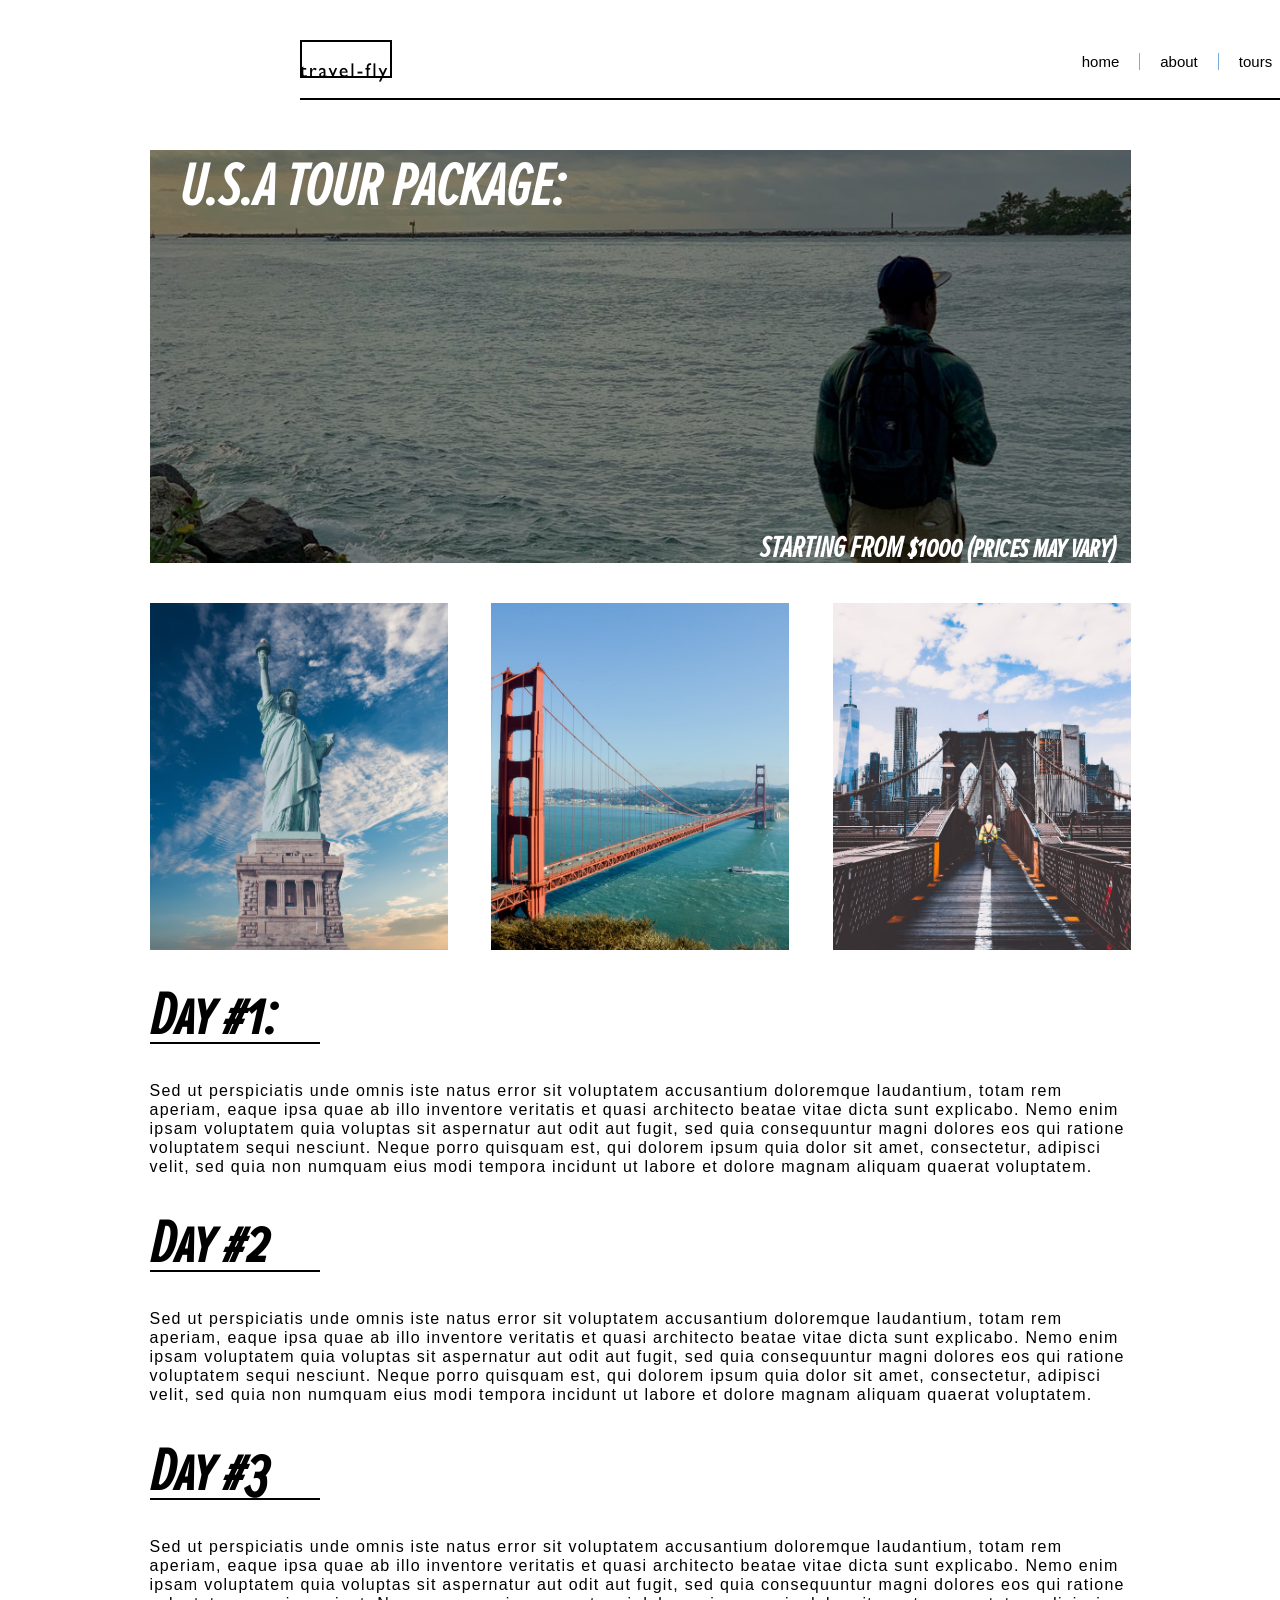
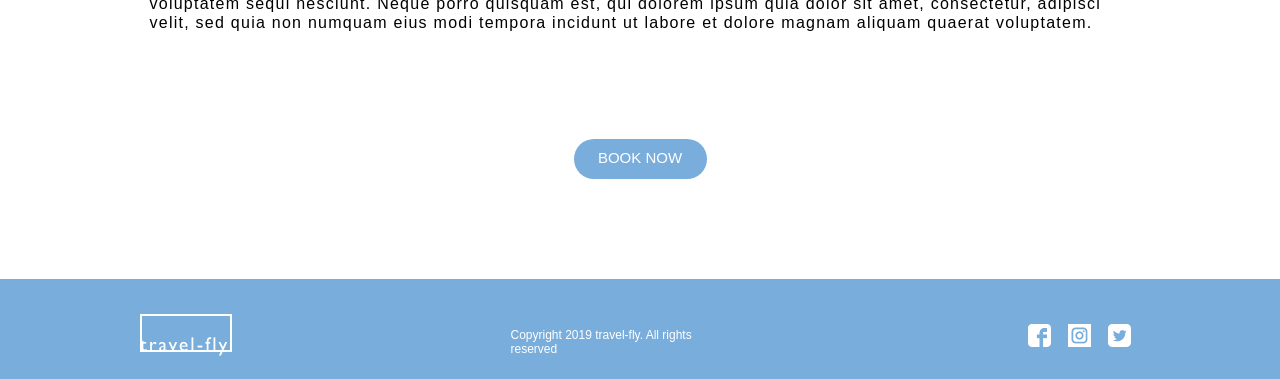
<file: usa.html>
<!DOCTYPE html>
<html lang="en">
  <head>
    <meta charset="UTF-8" />
    <meta name="viewport" content="width=device-width, initial-scale=1.0" />
    <title>U.S.A</title>
    <link rel="stylesheet" href="css/styles.css" />
  </head>
  <body>
    <nav class="black-nav">
      <div class="logo-black"></div>
      <div class="black-links">
        <a href="index.html" class="active">home</a>
        <a href="about.html" class="active">about</a>
        <a href="tours.html" class="active">tours</a>
        <a href="special.html" class="active">special offers</a>
        <a href="blog.html" class="active">blog</a>
        <a class="contact" href="contact.html" class="acive">contact</a>
      </div>
    </nav>

    <!-- =========HEADER PICTURE=============== -->
    <section class="individual-tours">
      <header class="usa-main">
        <h1>U.S.A TOUR PACKAGE:</h1>
        <h4>STARTING FROM $1000 (prices may vary)</h4>
      </header>

      <div class="tour-images">
        <div class="image four"></div>
        <div class="image five"></div>
        <div class="image six"></div>
      </div>
      <div class="tour-text">
        <div class="text">
          <h1>Day #1:</h1>
          <p>
            Sed ut perspiciatis unde omnis iste natus error sit voluptatem
            accusantium doloremque laudantium, totam rem aperiam, eaque ipsa
            quae ab illo inventore veritatis et quasi architecto beatae vitae
            dicta sunt explicabo. Nemo enim ipsam voluptatem quia voluptas sit
            aspernatur aut odit aut fugit, sed quia consequuntur magni dolores
            eos qui ratione voluptatem sequi nesciunt. Neque porro quisquam est,
            qui dolorem ipsum quia dolor sit amet, consectetur, adipisci velit,
            sed quia non numquam eius modi tempora incidunt ut labore et dolore
            magnam aliquam quaerat voluptatem.
          </p>
        </div>
        <div class="text">
          <h1>Day #2</h1>
          <p>
            Sed ut perspiciatis unde omnis iste natus error sit voluptatem
            accusantium doloremque laudantium, totam rem aperiam, eaque ipsa
            quae ab illo inventore veritatis et quasi architecto beatae vitae
            dicta sunt explicabo. Nemo enim ipsam voluptatem quia voluptas sit
            aspernatur aut odit aut fugit, sed quia consequuntur magni dolores
            eos qui ratione voluptatem sequi nesciunt. Neque porro quisquam est,
            qui dolorem ipsum quia dolor sit amet, consectetur, adipisci velit,
            sed quia non numquam eius modi tempora incidunt ut labore et dolore
            magnam aliquam quaerat voluptatem.
          </p>
        </div>
        <div class="text">
          <h1>Day #3</h1>
          <p>
            Sed ut perspiciatis unde omnis iste natus error sit voluptatem
            accusantium doloremque laudantium, totam rem aperiam, eaque ipsa
            quae ab illo inventore veritatis et quasi architecto beatae vitae
            dicta sunt explicabo. Nemo enim ipsam voluptatem quia voluptas sit
            aspernatur aut odit aut fugit, sed quia consequuntur magni dolores
            eos qui ratione voluptatem sequi nesciunt. Neque porro quisquam est,
            qui dolorem ipsum quia dolor sit amet, consectetur, adipisci velit,
            sed quia non numquam eius modi tempora incidunt ut labore et dolore
            magnam aliquam quaerat voluptatem.
          </p>
        </div>
      </div>
    </section>
    <div class="learnmore-button">
      <p>BOOK NOW</p>
    </div>

    <footer>
      <div class="footer-content">
        <div class="icon"></div>
        <div class="copywright">
          Copyright 2019 travel-fly. All rights reserved
        </div>
        <div class="socials">
          <div class="facebook"></div>
          <div class="instagram"></div>
          <div class="twitter"></div>
        </div>
      </div>
    </footer>
  </body>
</html>
</file>
<file: css/styles.css>
* {
  margin: 0;
  padding: 0;
  box-sizing: border-box;
}

html,
body {
  height: 100px;
}

h1,
h2,
h3,
h4,
h5,
h6,
p {
  margin-bottom: 16px;
}

@font-face {
  font-family: "Gill Sans", "Gill Sans MT", Calibri, "Trebuchet MS", sans-serif;
  src: url(fonts/GillSans.ttf);
}
@font-face {
  font-family: ProximaNova;
  src: url(fonts/Proxima-Nova-Thinone.otf);
}
@font-face {
  font-family: Proxima;
  src: url(fonts/ProximaNovaScOsfExtraCondensed.ttf);
}
@font-face {
  font-family: Lato;
  src: url(fonts/Lato/Lato-lightItalic.ttf);
}
.home-hero-image {
  width: 100%;
  height: 500px;
  padding-top: 20px;
  background-image: linear-gradient(to right, rgba(0, 0, 0, 0.4), rgba(0, 0, 0, 0.4)), url(../assets/images/hero.jpg);
  margin: 0 auto;
  background-size: cover;
  background-repeat: no-repeat;
  background-position: center;
}

.promo-tours {
  width: 1280px;
  min-height: 304px;
  margin: -50px auto 0 auto;
  display: flex;
  justify-content: space-around;
  padding-left: 160px;
  padding-right: 160px;
}
.promo-tours .promo {
  height: 304px;
  width: 236px;
  background-position: center;
  background-size: cover;
  background-repeat: no-repeat;
  margin: 0 auto;
  color: #ffffff;
  text-align: center;
  font-family: Proxima;
}
.promo-tours .israel {
  background-image: linear-gradient(to right, rgba(0, 0, 0, 0.5), rgba(0, 0, 0, 0.5)), url(../assets/tour/tour-01.jpg);
}
.promo-tours h1 {
  height: 20px;
  margin: 0 auto;
  font-size: 60px;
  text-align: center;
  padding-top: 47px;
}
.promo-tours h2 {
  font-size: 30px;
  padding-top: 70px;
  padding-bottom: 50px;
}
.promo-tours .learnmore-button {
  width: 133px;
  height: 40px;
  background-color: #79addc;
  z-index: 99;
  border-radius: 20px;
  margin: auto;
  padding-top: 10px;
}
.promo-tours .learnmore-button a {
  font-size: 15px;
  margin: 0 auto;
  width: 100px;
  height: 17px;
  font-size: 15px;
  margin: 0 auto;
  text-align: center;
  padding-top: 10px;
  font-family: "Gill Sans", "Gill Sans MT", Calibri, "Trebuchet MS", sans-serif;
  text-decoration: none;
  color: #ffffff;
}
.promo-tours .usa {
  background-image: linear-gradient(to right, rgba(0, 0, 0, 0.5), rgba(0, 0, 0, 0.5)), url(../assets/tour/tour-02.jpg);
}
.promo-tours .australia {
  background-image: linear-gradient(to right, rgba(0, 0, 0, 0.5), rgba(0, 0, 0, 0.5)), url(../assets/tour/tour-03.jpg);
}

@media only screen and (max-width: 1060px) {
  .promo-tours {
    width: 236px;
    flex-direction: column;
    padding-left: 0;
    padding-right: 0;
    display: block;
  }
  .promo-tours .promo {
    margin-bottom: 30px;
  }
}
footer {
  width: 100%;
  min-height: 100px;
  background-color: #79addc;
}
footer .footer-content {
  max-width: 1000px;
  min-height: 60px;
  margin: 0 auto;
  padding-top: 35px;
  display: flex;
  justify-content: space-between;
  align-items: center;
}
footer .footer-content .icon {
  width: 92px;
  height: 42px;
  background-image: url(../assets/icons/logo-white.png);
  background-position: center;
  background-size: cover;
  background-repeat: no-repeat;
}
footer .footer-content .copywright {
  width: 230px;
  height: 14px;
  font-family: "Gill Sans", "Gill Sans MT", Calibri, "Trebuchet MS", sans-serif;
  font-size: 12px;
  color: #ffffff;
}
footer .footer-content .socials {
  width: 121px;
  min-height: 23px;
  display: flex;
  justify-content: space-around;
}
footer .footer-content .socials .facebook {
  height: 23px;
  width: 23px;
  background-image: url(../assets/icons/facebook@2x.png);
  background-position: center;
  background-size: cover;
  background-repeat: no-repeat;
}
footer .footer-content .socials .instagram {
  height: 23px;
  width: 23px;
  background-image: url(../assets/icons/instagram@2x.png);
  background-position: center;
  background-size: cover;
  background-repeat: no-repeat;
}
footer .footer-content .socials .twitter {
  height: 23px;
  width: 23px;
  background-image: url(../assets/icons/twitter@2x.png);
  background-position: center;
  background-size: cover;
  background-repeat: no-repeat;
}

@media only screen and (max-width: 1100px) {
  footer {
    display: block;
    padding-top: 15px;
  }
  footer .footer-content {
    display: flex;
    justify-content: space-around;
    padding-left: 10px;
    padding-right: 10px;
  }
  footer .footer-content .icon {
    margin-left: 15px;
  }
  footer .copywright {
    margin-left: 90px;
    padding-top: 15px;
    padding-bottom: 15px;
  }
  footer .socials {
    width: 125px;
    margin-left: 135px;
    padding-top: 15px;
    padding-bottom: 15px;
  }
}
.booking-form {
  max-width: 1280px;
  min-height: 200px;
  margin: 0 auto;
  display: block;
}
.booking-form h1 {
  width: 1280px;
  padding-left: 202px;
  margin-top: 50px;
  height: 50px;
  font-family: Proxima;
  font-size: 60px;
}
.booking-form .info-fields {
  max-width: 875px;
  min-height: 60px;
  margin: 0 auto;
  border-bottom: 20px;
}
.booking-form .info-fields .field-one-container {
  max-width: 875px;
  min-height: 50px;
  display: flex;
  border-bottom: 20px;
  justify-content: space-between;
}
.booking-form .info-fields .field-one-container #field-one {
  width: 325px;
  height: 50px;
  border: solid #79addc 1px;
  margin-bottom: 15px;
  text-indent: 10px;
}
.booking-form .info-fields .field-one-container #field-two {
  width: 540px;
  height: 50px;
  border: solid #79addc 1px;
  margin-bottom: 15px;
  text-indent: 10px;
}
.booking-form .info-fields .field-two-container {
  max-width: 875px;
  min-height: 50px;
  margin-top: 15px;
  display: flex;
  justify-content: space-between;
  border-bottom: 20px;
}
.booking-form .info-fields .field-two-container #field-three {
  width: 325px;
  height: 50px;
  border: solid #79addc 1px;
  margin-bottom: 15px;
  text-indent: 10px;
}
.booking-form .info-fields .field-two-container #field-four {
  max-width: 540px;
  height: 50px;
  border: solid #79addc 1px;
  margin-bottom: 15px;
  text-indent: 10px;
}
.booking-form .checkin-fields {
  max-width: 875px;
  min-height: 60px;
  margin-top: 25px;
  margin: 0 auto;
  display: block;
}
.booking-form .check-in {
  max-width: 875px;
  height: 60px;
  font-family: "Gill Sans", "Gill Sans MT", Calibri, "Trebuchet MS", sans-serif;
  display: flex;
}
.booking-form .text-one {
  width: 118px;
  height: 60px;
  font-family: "Gill Sans", "Gill Sans MT", Calibri, "Trebuchet MS", sans-serif;
  opacity: 0.6;
  font-size: 18px;
  color: black;
  padding-top: 15px;
}
.booking-form #field-five {
  width: 757px;
  height: 60px;
  border: solid #79addc 1px;
  margin-bottom: 15px;
  text-indent: 10px;
}
.booking-form #field-five input {
  text-indent: 10px;
}
.booking-form .check-out {
  max-width: 875px;
  height: 60px;
  font-family: "Gill Sans", "Gill Sans MT", Calibri, "Trebuchet MS", sans-serif;
  display: flex;
}
.booking-form .check-out .text-two {
  width: 118px;
  height: 60px;
  font-family: "Gill Sans", "Gill Sans MT", Calibri, "Trebuchet MS", sans-serif;
  opacity: 0.6;
  font-size: 18px;
  color: black;
  padding-top: 20px;
  margin-top: 5px;
}
.booking-form .check-out #field-six {
  width: 757px;
  height: 60px;
  border: solid #79addc 1px;
  margin-bottom: 15px;
  text-indent: 10px;
  margin-top: 10px;
}
.booking-form .people-fields {
  max-width: 1280px;
  min-height: 60px;
  margin-top: 25px;
  display: flex;
  padding-left: 135px;
  padding-right: 135px;
  justify-content: space-around;
  margin-top: 20px;
  padding-bottom: 25px;
}
.booking-form .people-fields .adult-container {
  width: 200px;
  height: 60px;
  display: flex;
  justify-content: space-between;
}
.booking-form .people-fields .adult-container .adult-text {
  width: 150px;
  font-family: "Gill Sans", "Gill Sans MT", Calibri, "Trebuchet MS", sans-serif;
  opacity: 0.6;
  margin-top: 10px;
}
.booking-form .people-fields .adult-container .adult-field {
  width: 105px;
  height: 40px;
  border: solid #79addc 1px;
}
.booking-form .people-fields .children-container {
  max-width: 200px;
  height: 60px;
  display: flex;
  justify-content: space-between;
}
.booking-form .people-fields .children-container .children-text {
  width: 150px;
  font-family: "Gill Sans", "Gill Sans MT", Calibri, "Trebuchet MS", sans-serif;
  opacity: 0.6;
  margin-top: 10px;
}
.booking-form .people-fields .children-container .children-field {
  width: 105px;
  height: 40px;
  border: solid #79addc 1px;
}
.booking-form .people-fields .rooms-container {
  max-width: 200px;
  height: 60px;
  display: flex;
  justify-content: space-between;
}
.booking-form .people-fields .rooms-container .rooms-text {
  width: 150px;
  font-family: "Gill Sans", "Gill Sans MT", Calibri, "Trebuchet MS", sans-serif;
  opacity: 0.6;
  margin-top: 10px;
}
.booking-form .people-fields .rooms-container .rooms-field {
  width: 105px;
  height: 40px;
  border: solid #79addc 1px;
}
.booking-form .message-container {
  max-width: 1280px;
  min-height: 200px;
}
.booking-form .message-container #message {
  width: 875px;
  height: 200px;
  margin-bottom: 30px;
  border: solid #79addc 1px;
  margin-left: 202px;
}
.booking-form .message-container #message ::placeholder {
  margin-left: 10px;
}
.booking-form .submit-button-container {
  max-width: 875px;
  min-height: 140px;
  margin: 0 auto;
}
.booking-form .submit-button {
  max-width: 875px;
  min-height: 60px;
  background-color: #79addc;
  border-radius: 30px;
  font-family: "Gill Sans", "Gill Sans MT", Calibri, "Trebuchet MS", sans-serif;
  font-size: 15px;
  color: #ffffff;
  text-align: center;
  display: flex;
  justify-content: center;
  align-items: center;
}

@media only screen and (max-width: 1100px) {
  .booking-form {
    width: 375px;
    flex-direction: column;
    padding-left: 0;
    padding-right: 0;
    display: block;
    margin: 0 auto;
  }
  .booking-form h1 {
    padding-left: 0;
  }
  .booking-form .info-fields {
    width: 375px;
    display: block;
  }
  .booking-form .info-fields .field-one-container {
    width: 375px;
    display: block;
  }
  .booking-form .info-fields .field-one-container #field-one {
    width: 375px;
  }
  .booking-form .info-fields .field-one-container #field-two {
    width: 375px;
  }
  .booking-form .info-fields .field-two-container {
    width: 375px;
    display: block;
  }
  .booking-form .info-fields .field-two-container #field-three {
    width: 375px;
    height: 50px;
  }
  .booking-form .info-fields .field-two-container #field-four {
    width: 375px;
    height: 50px;
  }
  .booking-form .checkin-fields {
    width: 375px;
    display: block;
    margin-left: 0;
  }
  .booking-form .checkin-fields .check-in {
    width: 375px;
  }
  .booking-form .checkin-fields .check-in .text-one {
    width: 100px;
    font-size: 15px;
  }
  .booking-form .checkin-fields .check-in #field-five {
    width: 275px;
  }
  .booking-form .checkin-fields .check-out {
    width: 375px;
  }
  .booking-form .checkin-fields .text-two {
    width: 100px;
    font-size: 15px;
  }
  .booking-form .checkin-fields #field-six {
    width: 275px;
  }
  .booking-form .people-fields {
    width: 375px;
    min-height: 200px;
    display: block;
    margin: 0 auto;
    flex-direction: column;
    padding-left: 0;
    padding-right: 0;
    align-items: center;
    margin-top: 0;
    margin-top: 50px;
  }
  .booking-form .people-fields .adult-container {
    margin-bottom: 25px;
  }
  .booking-form .people-fields .children-container {
    margin-bottom: 25px;
  }
  .booking-form .message-container {
    margin-left: 0;
  }
  .booking-form .message-container #message {
    width: 375px;
    margin-left: 0;
  }
}
nav {
  max-width: 980px;
  min-height: 60px;
  margin: 0 auto;
  display: flex;
  justify-content: space-between;
  border-bottom: #ffffff solid 2px;
  background-color: transparent;
  position: fixed;
  width: 100%;
  top: 20px;
  left: 300px;
}
nav .logo {
  width: 92px;
  height: 42px;
  background-image: url(../assets/icons/logo-white.png);
  background-position: center;
  background-size: cover;
  background-repeat: no-repeat;
  color: white;
}
nav .links {
  width: 525px;
  min-height: 42px;
  display: flex;
  font-family: "Gill Sans", "Gill Sans MT", Calibri, "Trebuchet MS", sans-serif;
  font-size: 15px;
  color: white;
}
nav .links a {
  text-decoration: none;
  color: #ffffff;
  align-self: center;
  margin: auto;
  border-right: solid 1px #79addc;
  padding-left: 20px;
  padding-right: 20px;
  color: white;
}
nav .links .contact {
  border-right: none;
}

.hero-content {
  width: 475px;
  height: 285px;
  margin: 0 auto;
  margin-top: 100px;
}
.hero-content h1 {
  font-family: Proxima;
  font-size: 60px;
  color: #ffffff;
  text-align: center;
}
.hero-content p {
  font-family: Lato;
  font-size: 20px;
  color: #ffffff;
  text-align: center;
  padding-bottom: 25px;
}
.hero-content .readmore-button {
  width: 122px;
  height: 40px;
  background-color: #79addc;
  margin: 0 auto;
  text-align: center;
  align-items: center;
  margin-top: 25px;
}
.hero-content .readmore-button p {
  font-family: "Gill Sans", "Gill Sans MT", Calibri, "Trebuchet MS", sans-serif;
  font-size: 15px;
  color: #ffffff;
  padding-top: 10px;
}

.black-nav {
  max-width: 1280px;
  height: 60px;
  margin: 0 auto;
  display: flex;
  justify-content: space-between;
  border-bottom: black solid 2px;
  margin-top: 20px;
}
.black-nav .logo-black {
  width: 92px;
  height: 42px;
  background-image: url(../assets/icons/logo-black.png);
  background-position: center;
  background-size: cover;
  background-repeat: no-repeat;
}
.black-nav .black-links {
  max-width: 525px;
  height: 42px;
  display: flex;
  font-family: "Gill Sans", "Gill Sans MT", Calibri, "Trebuchet MS", sans-serif;
  font-size: 15px;
}
.black-nav a {
  text-decoration: none;
  color: black;
  align-self: center;
  margin: auto;
  border-right: solid 1px #79addc;
  padding-left: 20px;
  padding-right: 20px;
  color: black;
}
.black-nav .contact {
  border-right: none;
}

.about-content {
  max-width: 980px;
  min-height: 200px;
  margin: 0 auto;
  margin-top: 300px;
  margin-bottom: 230px;
}
.about-content .about-text {
  min-height: 200px;
  max-width: 980px;
}
.about-content h1 {
  width: 150px;
  height: 60px;
  font-family: ProximaNova;
  font-size: 40px;
  border-bottom: solid black 2px;
}
.about-content p {
  font-family: "Gill Sans", "Gill Sans MT", Calibri, "Trebuchet MS", sans-serif;
  font-size: 16px;
  line-height: 19px;
  letter-spacing: 1.6px;
}
.about-content .client-content {
  min-height: 200px;
  max-width: 900px;
  margin-top: 101px;
  margin-bottom: 360px;
}
.about-content .client-content h3 {
  width: 240px;
  height: 35px;
  font-family: ProximaNova;
  font-size: 30px;
  border-bottom: solid black 2px;
}
.about-content .client-content .client-one {
  min-height: 150px;
  max-width: 800px;
  display: flex;
}
.about-content .client-content .client-one .client-image {
  width: 260px;
  height: 150px;
}
.about-content .client-content .client-one .client1 {
  background-image: url(../assets/images/about-client-01.jpg);
  background-size: cover;
  background-repeat: no-repeat;
  background-position: center;
}
.about-content .client-content .client-one .client-quote {
  width: 416px;
  min-height: 150px;
  padding-left: 20px;
  position: relative;
}
.about-content .client-content .client-one .client-quote p {
  font-family: "Gill Sans", "Gill Sans MT", Calibri, "Trebuchet MS", sans-serif;
  font-size: 15px;
}
.about-content .client-content .client-one .client-quote p:last-of-type {
  margin-bottom: 55px;
}
.about-content .client-content .client-one .client-quote .client-name {
  position: absolute;
  right: 0;
  bottom: 0;
  font-family: Proxima;
  color: #79addc;
  font-size: 20px;
}
.about-content .client-content .client-two {
  min-height: 150px;
  max-width: 800px;
  display: flex;
  margin-top: 37px;
  padding-bottom: 50px;
}
.about-content .client-content .client-two .client-image {
  width: 260px;
  height: 150px;
}
.about-content .client-content .client-two .client2 {
  background-image: url(../assets/images/about-client-02.jpg);
  background-size: cover;
  background-repeat: no-repeat;
  background-position: center;
}
.about-content .client-content .client-two .client-quote {
  width: 416px;
  min-height: 150px;
  padding-left: 20px;
  position: relative;
}
.about-content .client-content .client-two .client-quote p {
  font-family: "Gill Sans", "Gill Sans MT", Calibri, "Trebuchet MS", sans-serif;
  font-size: 15px;
}
.about-content .client-content .client-two .client-quote p:last-of-type {
  margin-bottom: 55px;
}
.about-content .client-content .client-two .client-quote .client-name {
  position: absolute;
  right: 0;
  bottom: 0;
  font-family: Proxima;
  color: #79addc;
  font-size: 20px;
}

@media only screen and (max-width: 1000px) {
  .about-content {
    padding: 20px;
    display: block;
    margin-right: 15px;
    margin-top: 25px;
    margin-bottom: 50px;
    flex-direction: column;
  }
  .about-content .client-content {
    padding: 20px;
    display: block;
    margin-right: 15px;
    margin: 0 auto;
  }
  .about-content .client-content .client-one {
    display: block;
  }
  .about-content .client-content .client-quote {
    width: 300px;
    margin-top: 25px;
    text-align: left;
  }
  .about-content .client-content .client-two {
    display: block;
  }
}
.tours-content header {
  max-width: 981px;
  margin: 150px auto 0 auto;
  min-height: 200px;
  background-image: linear-gradient(rgba(0, 0, 0, 0.5), rgba(0, 0, 0, 0.5)), url(../assets/tour/tours-header.jpg);
  background-position: center;
  background-size: cover;
  background-repeat: no-repeat;
  display: flex;
  justify-content: center;
  align-items: center;
}
.tours-content header span {
  font-family: Proxima;
  font-size: 60px;
  color: #ffffff;
  text-transform: uppercase;
}
.tours-content .all-tours {
  max-width: 818px;
  margin: 48px auto 0 auto;
  min-height: 200px;
  display: flex;
  justify-content: space-between;
  flex-wrap: wrap;
  padding-bottom: 100px;
}
.tours-content .all-tours .promo {
  width: 236px;
  height: 304px;
  margin-bottom: 55px;
  background-position: center;
  background-size: cover;
  background-repeat: no-repeat;
  color: #ffffff;
  text-align: center;
  font-family: Proxima;
}
.tours-content .all-tours h1 {
  height: 20px;
  margin: 0 auto;
  font-size: 60px;
  text-align: center;
  padding-top: 47px;
}
.tours-content .all-tours h2 {
  font-family: Proxima;
  font-size: 30px;
  padding-top: 60px;
  padding-bottom: 80px;
  padding-bottom: 40px;
}
.tours-content .all-tours .learnmore-button {
  width: 133px;
  height: 40px;
  background-color: #79addc;
  padding-bottom: 30px;
  padding-bottom: 10px;
  z-index: 99;
  border-radius: 20px;
  margin: auto;
  display: flex;
  justify-content: center;
  align-items: center;
  text-align: center;
}
.tours-content .all-tours .learnmore-button a {
  font-size: 15px;
  margin: 0 auto;
  width: 100px;
  height: 17px;
  font-size: 15px;
  margin: 0 auto;
  text-align: center;
  padding-top: 5px;
  font-family: "Gill Sans", "Gill Sans MT", Calibri, "Trebuchet MS", sans-serif;
  text-decoration: none;
  color: #ffffff;
}
.tours-content .all-tours .israel {
  background-image: linear-gradient(rgba(0, 0, 0, 0.5), rgba(0, 0, 0, 0.5)), url(../assets/tour/tour-01.jpg);
}
.tours-content .all-tours .usa {
  background-image: linear-gradient(to right, rgba(0, 0, 0, 0.5), rgba(0, 0, 0, 0.5)), url(../assets/tour/tour-02.jpg);
}
.tours-content .all-tours .australia {
  background-image: linear-gradient(rgba(0, 0, 0, 0.5), rgba(0, 0, 0, 0.5)), url(../assets/tour/tour-03.jpg);
}
.tours-content .all-tours .newz {
  background-image: linear-gradient(rgba(0, 0, 0, 0.5), rgba(0, 0, 0, 0.5)), url(../assets/tour/tour-04.jpg);
}
.tours-content .all-tours .newz h1 {
  font-size: 50px;
}
.tours-content .all-tours .france {
  background-image: linear-gradient(rgba(0, 0, 0, 0.5), rgba(0, 0, 0, 0.5)), url(../assets/tour/tour-05.jpg);
}
.tours-content .all-tours .egypt {
  background-image: linear-gradient(rgba(0, 0, 0, 0.5), rgba(0, 0, 0, 0.5)), url(../assets/tour/tour-06.jpg);
}
.tours-content .all-tours .japan {
  background-image: linear-gradient(rgba(0, 0, 0, 0.5), rgba(0, 0, 0, 0.5)), url(../assets/tour/tour-07.jpg);
}
.tours-content .all-tours .canada {
  background-image: linear-gradient(rgba(0, 0, 0, 0.5), rgba(0, 0, 0, 0.5)), url(../assets/tour/tour-08.jpg);
}
.tours-content .all-tours .uae {
  background-image: linear-gradient(rgba(0, 0, 0, 0.5), rgba(0, 0, 0, 0.5)), url(../assets/tour/tour-09.jpg);
}

@media only screen and (max-width: 850px) {
  .all-tours {
    width: 375;
    flex-direction: column;
    align-items: center;
    padding-left: 10px;
    padding-right: 10px;
  }
}
.individual-tours {
  max-width: 981px;
  margin: 0 auto;
  min-height: 200px;
}
.individual-tours .israel-main {
  height: 413px;
  background-image: linear-gradient(rgba(0, 0, 0, 0.5), rgba(0, 0, 0, 0.5)), url(../assets/tour/tour-01.jpg);
  background-position: center;
  background-size: cover;
  background-repeat: no-repeat;
  font-family: Proxima;
  color: #ffffff;
  margin-top: 150px;
}
.individual-tours .israel-main h1 {
  font-size: 60px;
  margin-top: 30px;
  margin-left: 30px;
}
.individual-tours .israel-main h4 {
  font-size: 30px;
  margin-top: 290px;
  text-align: right;
  padding-right: 15px;
}
.individual-tours .tour-images {
  max-width: 981px;
  margin: 40px auto 0 auto;
  height: 347px;
  display: flex;
  justify-content: space-between;
}
.individual-tours .tour-images .image {
  width: 298px;
  height: 347px;
  background-position: center;
  background-size: cover;
  background-repeat: no-repeat;
}
.individual-tours .tour-images .one {
  background-image: url(../assets/tour/tour-israel/israel-tour-01.jpg);
}
.individual-tours .tour-images .two {
  background-image: url(../assets/tour/tour-israel/israel-tour-02.jpg);
}
.individual-tours .tour-images .three {
  background-image: url(../assets/tour/tour-israel/israel-tour-03.jpg);
}
.individual-tours .tour-text {
  margin-top: 29px;
  min-height: 790px;
}
.individual-tours .tour-text .text {
  min-height: 228px;
}
.individual-tours .tour-text .text h1 {
  width: 170px;
  height: 65px;
  font-family: Proxima;
  font-size: 60px;
  border-bottom: solid black 2px;
}
.individual-tours .tour-text .text p {
  font-family: "Gill Sans", "Gill Sans MT", Calibri, "Trebuchet MS", sans-serif;
  font-size: 16px;
  line-height: 19px;
  letter-spacing: 1.25px;
  margin-top: 37px;
}

.learnmore-button {
  width: 133px;
  height: 40px;
  background-color: #79addc;
  z-index: 99;
  border-radius: 20px;
  margin: auto;
  margin-bottom: 100px;
}
.learnmore-button p {
  font-size: 15px;
  margin: 0 auto;
  width: 100px;
  height: 17px;
  font-size: 15px;
  margin: 0 auto;
  text-align: center;
  padding-top: 10px;
  font-family: "Gill Sans", "Gill Sans MT", Calibri, "Trebuchet MS", sans-serif;
  color: #ffffff;
  margin-top: -30px;
}

@media only screen and (max-width: 700px) {
  .tour-images {
    padding-left: 10px;
    padding-right: 10px;
  }

  .tour-text {
    padding-left: 20px;
    padding-right: 20px;
    margin-bottom: 100px;
  }

  .learnmore-button {
    margin-top: 25px;
  }
}
.individual-tours .usa-main {
  height: 413px;
  background-image: linear-gradient(rgba(0, 0, 0, 0.5), rgba(0, 0, 0, 0.5)), url(../assets/tour/tour-02.jpg);
  background-position: center;
  background-size: cover;
  background-repeat: no-repeat;
  font-family: Proxima;
  color: #ffffff;
  margin-top: 150px;
}
.individual-tours .usa-main h1 {
  font-size: 60px;
  margin-top: 30px;
  margin-left: 30px;
}
.individual-tours .usa-main h4 {
  font-size: 30px;
  padding-top: 290px;
  text-align: right;
  padding-right: 15px;
}
.individual-tours .tour-images {
  background-position: center;
  background-size: cover;
  background-repeat: no-repeat;
}
.individual-tours .tour-images .four {
  background-image: url(../assets/tour/tour-usa/usa-tour-01.jpg);
}
.individual-tours .tour-images .five {
  background-image: url(../assets/tour/tour-usa/usa-tour-02.jpg);
}
.individual-tours .tour-images .six {
  background-image: url(../assets/tour/tour-usa/usa-tour-03.jpg);
}

@media only screen and (max-width: 700px) {
  .tour-images {
    padding-left: 10px;
    padding-right: 10px;
  }

  .tour-text {
    padding-left: 20px;
    padding-right: 20px;
    margin-bottom: 100px;
  }

  .learnmore-button {
    margin-top: 25px;
  }
}
.individual-tours .australia-main {
  height: 413px;
  background-image: linear-gradient(rgba(0, 0, 0, 0.5), rgba(0, 0, 0, 0.5)), url(../assets/tour/tour-03.jpg);
  background-position: center;
  background-size: cover;
  background-repeat: no-repeat;
  font-family: Proxima;
  color: #ffffff;
  margin-top: 150px;
}
.individual-tours .australia-main h1 {
  font-size: 60px;
  margin-top: 30px;
  margin-left: 30px;
}
.individual-tours .australia-main h4 {
  font-size: 30px;
  padding-top: 290px;
  text-align: right;
  padding-right: 15px;
}
.individual-tours .tour-images {
  background-position: center;
  background-size: cover;
  background-repeat: no-repeat;
}
.individual-tours .tour-images .seven {
  background-image: url(../assets/tour/tour-aus/aus-tour-01.jpg);
}
.individual-tours .tour-images .eight {
  background-image: url(../assets/tour/tour-aus/aus-tour-02.jpg);
}
.individual-tours .tour-images .nine {
  background-image: url(../assets/tour/tour-aus/aus-tour-03.jpg);
}

@media only screen and (max-width: 700px) {
  .individual-tours .australia-main h1 {
    font-size: 50px;
  }
  .individual-tours .tour-images {
    padding-left: 10px;
    padding-right: 10px;
  }
  .individual-tours .tour-text {
    padding-left: 20px;
    padding-right: 20px;
    margin-bottom: 100px;
  }
  .individual-tours .learnmore-button {
    margin-top: 25px;
  }
}
.individual-tours .newz-main {
  height: 413px;
  background-image: linear-gradient(rgba(0, 0, 0, 0.5), rgba(0, 0, 0, 0.5)), url(../assets/tour/tour-04.jpg);
  background-position: center;
  background-size: cover;
  background-repeat: no-repeat;
  font-family: Proxima;
  color: #ffffff;
  margin-top: 150px;
}
.individual-tours .newz-main h1 {
  font-size: 60px;
  margin-top: 30px;
  margin-left: 30px;
}
.individual-tours .newz-main h4 {
  font-size: 30px;
  padding-top: 290px;
  text-align: right;
  padding-right: 15px;
}
.individual-tours .tour-images {
  background-position: center;
  background-size: cover;
  background-repeat: no-repeat;
}
.individual-tours .tour-images .ten {
  background-image: url(../assets/tour/tour-nz/nz-tour-01.jpg);
}
.individual-tours .tour-images .eleven {
  background-image: url(../assets/tour/tour-nz/nz-tour-02.jpg);
}
.individual-tours .tour-images .twelve {
  background-image: url(../assets/tour/tour-nz/nz-tour-03.jpg);
}

@media only screen and (max-width: 700px) {
  .individual-tours .newz-main h1 {
    font-size: 50px;
  }
  .individual-tours .tour-images {
    padding-left: 10px;
    padding-right: 10px;
  }
  .individual-tours .tour-text {
    padding-left: 20px;
    padding-right: 20px;
    margin-bottom: 100px;
  }
  .individual-tours .learnmore-button {
    margin-top: 25px;
  }
}
.individual-tours .france-main {
  height: 413px;
  background-image: linear-gradient(rgba(0, 0, 0, 0.5), rgba(0, 0, 0, 0.5)), url(../assets/tour/tour-05.jpg);
  background-position: center;
  background-size: cover;
  background-repeat: no-repeat;
  font-family: Proxima;
  color: #ffffff;
  margin-top: 150px;
}
.individual-tours .france-main h1 {
  font-size: 60px;
  margin-top: 30px;
  margin-left: 30px;
}
.individual-tours .france-main h4 {
  font-size: 30px;
  padding-top: 290px;
  text-align: right;
  padding-right: 15px;
}
.individual-tours .tour-images {
  background-position: center;
  background-size: cover;
  background-repeat: no-repeat;
}
.individual-tours .tour-images .thirteen {
  background-image: url(../assets/tour/tour-france/france-tour-01.jpg);
}
.individual-tours .tour-images .fourteen {
  background-image: url(../assets/tour/tour-france/france-tour-02.jpg);
}
.individual-tours .tour-images .fifteen {
  background-image: url(../assets/tour/tour-france/france-tour-03.jpg);
}

@media only screen and (max-width: 700px) {
  .tour-images {
    padding-left: 10px;
    padding-right: 10px;
  }

  .tour-text {
    padding-left: 20px;
    padding-right: 20px;
    margin-bottom: 100px;
  }

  .learnmore-button {
    margin-top: 25px;
  }
}
.individual-tours .egypt-main {
  height: 413px;
  background-image: linear-gradient(rgba(0, 0, 0, 0.5), rgba(0, 0, 0, 0.5)), url(../assets/tour/tour-06.jpg);
  background-position: center;
  background-size: cover;
  background-repeat: no-repeat;
  font-family: Proxima;
  color: #ffffff;
  margin-top: 150px;
}
.individual-tours .egypt-main h1 {
  font-size: 60px;
  margin-top: 30px;
  margin-left: 30px;
}
.individual-tours .egypt-main h4 {
  font-size: 30px;
  padding-top: 290px;
  text-align: right;
  padding-right: 15px;
}
.individual-tours .tour-images {
  background-position: center;
  background-size: cover;
  background-repeat: no-repeat;
}
.individual-tours .tour-images .sixteen {
  background-image: url(../assets/tour/tour-egypt/egypt-tour-01.jpg);
}
.individual-tours .tour-images .seventeen {
  background-image: url(../assets/tour/tour-egypt/egypt-tour-02.jpg);
}
.individual-tours .tour-images .eighteen {
  background-image: url(../assets/tour/tour-egypt/egypt-tour-03.jpg);
}

@media only screen and (max-width: 700px) {
  .tour-images {
    padding-left: 10px;
    padding-right: 10px;
  }

  .tour-text {
    padding-left: 20px;
    padding-right: 20px;
    margin-bottom: 100px;
  }

  .learnmore-button {
    margin-top: 25px;
  }
}
.individual-tours .japan-main {
  height: 413px;
  background-image: linear-gradient(rgba(0, 0, 0, 0.5), rgba(0, 0, 0, 0.5)), url(../assets/tour/tour-07.jpg);
  background-position: center;
  background-size: cover;
  background-repeat: no-repeat;
  font-family: Proxima;
  color: #ffffff;
  margin-top: 150px;
}
.individual-tours .japan-main h1 {
  font-size: 60px;
  margin-top: 30px;
  margin-left: 30px;
}
.individual-tours .japan-main h4 {
  font-size: 30px;
  padding-top: 290px;
  text-align: right;
  padding-right: 15px;
}
.individual-tours .tour-images {
  background-position: center;
  background-size: cover;
  background-repeat: no-repeat;
}
.individual-tours .tour-images .nineteen {
  background-image: url(../assets/tour/tour-japan/japan-tour-01.jpg);
}
.individual-tours .tour-images .twenty {
  background-image: url(../assets/tour/tour-japan/japan-tour-02.jpg);
}
.individual-tours .tour-images .twentyone {
  background-image: url(../assets/tour/tour-japan/japan-tour-03.jpg);
}

@media only screen and (max-width: 700px) {
  .tour-images {
    padding-left: 10px;
    padding-right: 10px;
  }

  .tour-text {
    padding-left: 20px;
    padding-right: 20px;
    margin-bottom: 100px;
  }

  .learnmore-button {
    margin-top: 25px;
  }
}
.individual-tours .canada-main {
  height: 413px;
  background-image: linear-gradient(rgba(0, 0, 0, 0.5), rgba(0, 0, 0, 0.5)), url(../assets/tour/tour-08.jpg);
  background-position: center;
  background-size: cover;
  background-repeat: no-repeat;
  font-family: Proxima;
  color: #ffffff;
  margin-top: 150px;
}
.individual-tours .canada-main h1 {
  font-size: 60px;
  margin-top: 30px;
  margin-left: 30px;
}
.individual-tours .canada-main h4 {
  font-size: 30px;
  padding-top: 290px;
  text-align: right;
  padding-right: 15px;
}
.individual-tours .tour-images {
  background-position: center;
  background-size: cover;
  background-repeat: no-repeat;
}
.individual-tours .tour-images .twentytwo {
  background-image: url(../assets/tour/tour-canada/canada-tour-01.jpg);
}
.individual-tours .tour-images .twentythree {
  background-image: url(../assets/tour/tour-canada/canada-tour-02.jpg);
}
.individual-tours .tour-images .twentyfour {
  background-image: url(../assets/tour/tour-canada/canada-tour-03.jpg);
}

@media only screen and (max-width: 700px) {
  .tour-images {
    padding-left: 10px;
    padding-right: 10px;
  }

  .tour-text {
    padding-left: 20px;
    padding-right: 20px;
    margin-bottom: 100px;
  }

  .learnmore-button {
    margin-top: 25px;
  }
}
.individual-tours .uae-main {
  height: 413px;
  background-image: linear-gradient(rgba(0, 0, 0, 0.5), rgba(0, 0, 0, 0.5)), url(../assets/tour/tour-09.jpg);
  background-position: center;
  background-size: cover;
  background-repeat: no-repeat;
  font-family: Proxima;
  color: #ffffff;
  margin-top: 150px;
}
.individual-tours .uae-main h1 {
  font-size: 60px;
  margin-top: 30px;
  margin-left: 30px;
}
.individual-tours .uae-main h4 {
  font-size: 30px;
  padding-top: 290px;
  text-align: right;
  padding-right: 15px;
}
.individual-tours .tour-images {
  background-position: center;
  background-size: cover;
  background-repeat: no-repeat;
}
.individual-tours .tour-images .twentyfive {
  background-image: url(../assets/tour/tour-uae/uae-tour-01.jpg);
}
.individual-tours .tour-images .twentysix {
  background-image: url(../assets/tour/tour-uae/uae-tour-02.jpg);
}
.individual-tours .tour-images .twentyseven {
  background-image: url(../assets/tour/tour-uae/uae-tour-03.jpg);
}

@media only screen and (max-width: 700px) {
  .tour-images {
    padding-left: 10px;
    padding-right: 10px;
  }

  .tour-text {
    padding-left: 20px;
    padding-right: 20px;
    margin-bottom: 100px;
  }

  .learnmore-button {
    margin-top: 25px;
  }
}
.special-content {
  max-width: 980px;
  margin: 350px auto 140px auto;
  min-height: 910px;
}
.special-content .title {
  display: flex;
}
.special-content .title .offer {
  width: 175px;
  height: 40px;
}
.special-content .title h1 {
  width: 166px;
  height: 40px;
  margin-bottom: 43px;
  font-family: Proxima;
  font-size: 30px;
  border-bottom: solid 2px black;
}
.special-content .title span {
  margin-left: 5px;
  font-family: Proxima;
  font-size: 30px;
}
.special-content .special {
  width: 545px;
  min-height: 287px;
  margin-bottom: 60px;
  display: flex;
  justify-content: space-between;
}
.special-content .special .two {
  padding-bottom: 100px;
}
.special-content .image {
  width: 199px;
  height: 287px;
  background-position: center;
  background-size: cover;
  background-repeat: no-repeat;
}
.special-content .barcelona {
  background-image: url(../assets/images/special-offer-01.jpg);
}
.special-content .bangkok {
  background-image: url(../assets/images/special-offer-02.jpg);
}
.special-content .content {
  width: 346px;
  height: 287px;
  padding-left: 20px;
  padding-right: 20px;
  display: block;
}
.special-content .content .title {
  display: flex;
}
.special-content .content h1 {
  font-family: Proxima;
  font-size: 30px;
  width: 180px;
  height: 37px;
  border: none;
  position: absolute;
}
.special-content .content .title-bangkok {
  width: 195px;
}
.special-content .content .smaller-border {
  width: 160px;
  border-bottom: solid 2px black;
  position: relative;
  top: 35px;
}
.special-content .content .thailand {
  width: 180px;
}
.special-content .content span {
  width: 70px;
  height: 37px;
  font-family: Proxima;
  font-size: 20px;
  position: relative;
  left: 176px;
  top: 5px;
  color: #ff7d38;
}
.special-content .content .discount {
  left: 195px;
  top: 5px;
}
.special-content p {
  width: 290px;
  height: 131px;
  margin-top: 50px;
  line-height: 18px;
  letter-spacing: 1.25px;
}
.special-content .learnmore-button {
  margin-top: 40px;
  margin-left: 0;
  font-family: "Gill Sans", "Gill Sans MT", Calibri, "Trebuchet MS", sans-serif;
  font-size: 15px;
  color: #ffffff;
  text-align: center;
  padding-top: 10px;
}

@media only screen and (max-width: 1000px) {
  .special {
    padding-left: 20px;
    padding-right: 20px;
  }
}
.blog-content {
  max-width: 980px;
  margin: 300px auto 40px auto;
  height: 1060px;
}
.blog-content h1 {
  width: 106px;
  height: 40px;
  font-family: Proxima;
  font-size: 30px;
  border-bottom: solid 2px black;
}
.blog-content .blog {
  height: 375px;
  margin-bottom: 100px;
  display: flex;
  justify-content: space-between;
  padding-left: 10px;
}
.blog-content .blog .date {
  height: 60px;
  width: 60px;
  background-position: center;
  background-size: cover;
  background-repeat: no-repeat;
}
.blog-content .blog .june {
  background-image: url(../assets/icons/datejune.png);
}
.blog-content .blog .july {
  background-image: url(../assets/icons/datejuly.png);
}
.blog-content .blog .blog-info {
  width: 900px;
  min-height: 259px;
  display: block;
  padding-right: 10px;
}
.blog-content .blog .blog-image {
  max-width: 900px;
  height: 259px;
  background-position: center;
  background-size: cover;
  background-repeat: no-repeat;
  background-image: url(../assets/images/blog.jpg);
}
.blog-content .blog .blog-text {
  width: 364px;
  min-height: 99px;
  padding-top: 20px;
}
.blog-content .blog .blog-text h5 {
  font-family: "Gill Sans", "Gill Sans MT", Calibri, "Trebuchet MS", sans-serif;
  font-size: 15px;
  opacity: 0.6;
}
.blog-content .blog .blog-text p {
  font-family: "Gill Sans", "Gill Sans MT", Calibri, "Trebuchet MS", sans-serif;
  font-size: 13px;
  color: #79addc;
}

.contact-content {
  max-width: 980px;
  margin: 350px auto 140px auto;
  min-height: 910px;
  display: flex;
  justify-content: space-between;
}
.contact-content .map {
  width: 400px;
  min-height: 732px;
  display: block;
  padding-left: 10px;
}
.contact-content .map h1 {
  height: 37px;
  width: 159px;
  font-family: Proxima;
  font-size: 30px;
  border-bottom: solid 2px black;
}
.contact-content .map .image-map {
  height: 442px;
  max-width: 400px;
  margin-top: 58px;
  background-image: url(../assets/images/map.png);
  background-position: center;
  background-size: cover;
  background-repeat: no-repeat;
}
.contact-content .map .map-content {
  min-height: 161px;
  width: 400px;
  margin-top: 34px;
  font-family: "Gill Sans", "Gill Sans MT", Calibri, "Trebuchet MS", sans-serif;
  font-size: 18px;
  margin-top: 35px;
}
.contact-content .map .map-content p {
  font-family: "Gill Sans", "Gill Sans MT", Calibri, "Trebuchet MS", sans-serif;
  font-size: 18px;
  line-height: 5px;
  opacity: 0.6;
}
.contact-content .form {
  max-width: 529px;
  min-height: 622px;
  margin-top: 95px;
  padding-right: 10px;
}
.contact-content .form input {
  width: 529px;
  height: 60px;
  background-color: #f5f5f5;
  margin-bottom: 20px;
  text-indent: 21px;
  font-family: "Gill Sans", "Gill Sans MT", Calibri, "Trebuchet MS", sans-serif;
  font-size: 16px;
  border: none;
}
.contact-content .form .message {
  width: 529px;
  height: 199px;
  margin-bottom: 20px;
}
.contact-content .form .readmore-button {
  width: 167px;
  height: 60px;
  background-color: #79addc;
  margin: 0 auto;
  text-align: center;
  align-items: center;
  font-family: "Gill Sans", "Gill Sans MT", Calibri, "Trebuchet MS", sans-serif;
  font-size: 16px;
  color: white;
  margin-left: 0;
  padding-top: 20px;
}

@media only screen and (max-width: 1030px) {
  .contact-content {
    width: 375px;
    padding-top: 60px;
    margin-left: 0;
    display: block;
    margin: 0 auto;
  }
  .contact-content .map {
    width: 375px;
    padding-left: 0;
  }
  .contact-content .map .image-map {
    width: 375px;
  }
  .contact-content .form {
    width: 375px;
    padding-top: 20px;
  }
  .contact-content .form input {
    width: 375px;
    margin: 0 auto;
    margin-bottom: 20px;
  }
  .contact-content .form .message {
    width: 375px;
  }

  .footer {
    margin-top: 25px;
    position: relative;
    top: 25px;
    margin: 0 auto;
  }
}
</file>
